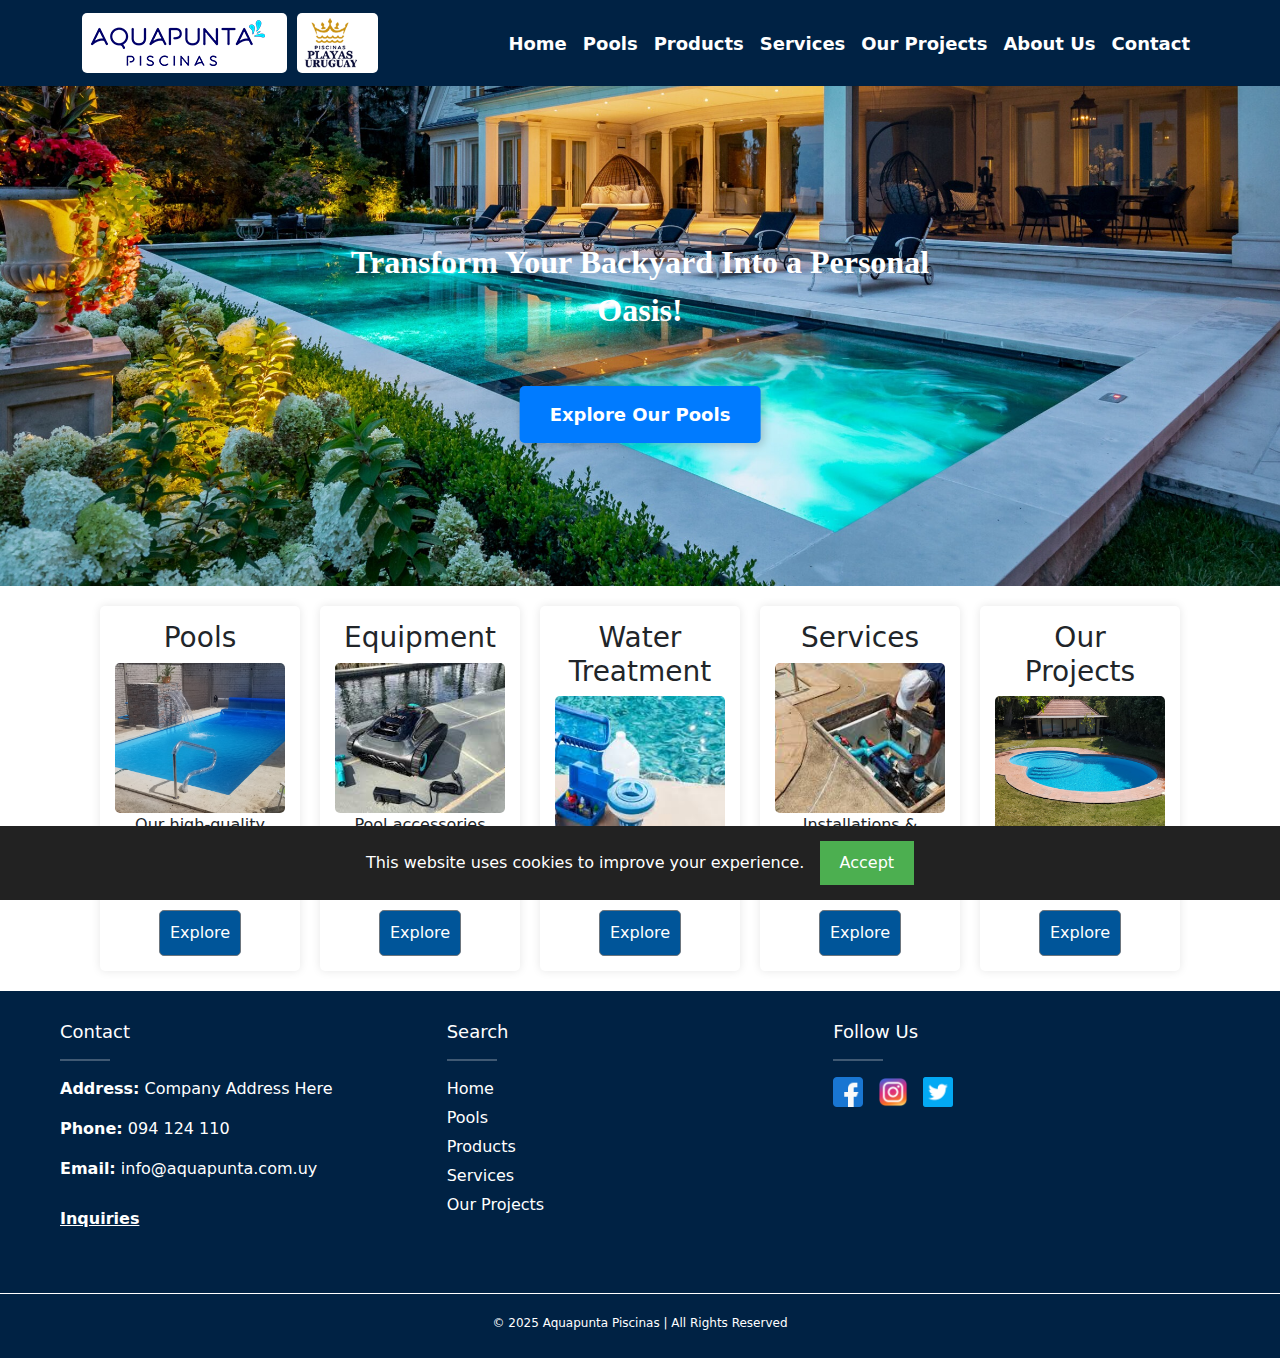
<file: index.html>
<!DOCTYPE html>
<html lang="en">
  <head>
    <meta charset="UTF-8" />
    <meta name="viewport" content="width=device-width, initial-scale=1.0" />
    <title>Aquapunta Piscinas</title>
    <link rel="stylesheet" href="styles.css" />
    <link
      rel="stylesheet"
      href="https://cdn.jsdelivr.net/npm/bootstrap@5.3.0/dist/css/bootstrap.min.css"
    />
  </head>
  <body>
    <!-- Navigation Bar -->
    <!-- need to add the 2 logos later-->
    <!--use of bootstrap for the navbar to be resposive-->
    <nav class="navbar navbar-expand-lg navbar-dark">
      <!--bootstrap for nav bar -->
      <div class="container">
        <a class="navbar-brand d-flex align-items-center" href="index.html">
          <span class="logo-container">
            <img src="images/logo1.png" alt="Logo 1" />
          </span>
          <span class="logo-container">
            <img src="images/logo2.png" alt="Logo 2" />
          </span>
        </a>

        <button
          class="navbar-toggler"
          type="button"
          data-bs-toggle="collapse"
          data-bs-target="#navbarNav"
        >
          <!--turns the navbar to hamburger on small screens. Bootstrap-->
          <span class="navbar-toggler-icon"></span>
          <!--adds the hamburger manu button-->
        </button>

        <div class="collapse navbar-collapse" id="navbarNav">
          <!--for the navbar to be responsive - hamburger-->
          <ul class="navbar-nav ms-auto">
            <li class="nav-item">
              <a class="nav-link" href="Index.html">Home</a>
            </li>
            <li class="nav-item">
              <a class="nav-link" href="Pools.html">Pools</a>
            </li>
            <li class="nav-item">
              <a class="nav-link" href="Products.html">Products</a>
            </li>
            <li class="nav-item">
              <a class="nav-link" href="Services.html">Services</a>
            </li>
            <li class="nav-item">
              <a class="nav-link" href="Projects.html">Our Projects</a>
            </li>
            <li class="nav-item">
              <a class="nav-link" href="About.html">About Us</a>
            </li>
            <!--added per request-->
            <li class="nav-item">
              <a class="nav-link" href="Contact.html">Contact</a>
            </li>
          </ul>
        </div>
      </div>
    </nav>

    <!--the main image on the main page-->
    <header class="hero">
      <div class="overlay-text">
        Transform Your Backyard Into a Personal Oasis!
      </div>
      <div class="hero-content">
        <a href="Pools.html" class="explore-button">Explore Our Pools</a>
      </div>
    </header>

    <!-- Feature Section with the 5 sections-->
    <!--Note the "class=img-fluid" is bootstrap to make image responive to screens-->
    <!--Michael can chnage titles and the short content-->

    <section class="featured-section">
      <div class="featured-item">
        <h3>Pools</h3>
        <img src="images/pool_section1.jpg" class="img-fluid" alt="Pools" />
        <p>Our high-quality pools</p>
        <!--Michael to change this content?? -->
        <a href="Pools.html" class="btn btn-secondary">Explore</a>
        <!--link to pools.html page-->
      </div>

      <div class="featured-item">
        <h3>Equipment</h3>
        <img
          src="images/robot_sectionEquipment.jpeg"
          class="img-fluid"
          alt="Equipment"
        />
        <p>Pool accessories</p>
        <a href="Products.html" class="btn btn-secondary">Explore</a>
      </div>

      <div class="featured-item">
        <h3>Water Treatment</h3>
        <img
          src="images/chem_products_section.jpeg"
          class="img-fluid"
          alt="Water Treatment"
        />
        <p>Safe and clean water</p>
        <a href="Products.html" class="btn btn-secondary">Explore</a>
      </div>

      <div class="featured-item">
        <h3>Services</h3>
        <img
          src="images/services_section.jpeg"
          class="img-fluid"
          alt="Services"
        />
        <p>Installations & Maintenance</p>
        <a href="Services.html" class="btn btn-secondary">Explore</a>
      </div>

      <div class="featured-item">
        <h3>Our Projects</h3>
        <img
          src="images/ourproj_section.jpg"
          class="img-fluid"
          alt="Projects"
        />
        <p>See our completed pools</p>
        <a href="Projects.html" class="btn btn-secondary">Explore</a>
      </div>
    </section>
    <div id="cookie-banner">
      This website uses cookies to improve your experience.
      <button onclick="acceptCookies()">Accept</button>
    </div>

    <script>
      function acceptCookies() {
        localStorage.setItem("cookiesAccepted", "true");
        document.getElementById("cookie-banner").style.display = "none";
        document.cookie =
          "randomCookie=" + Math.random() + "; path=/; max-age=" + 60 * 60;
      }

      window.onload = function () {
        if (!localStorage.getItem("cookiesAccepted")) {
          document.getElementById("cookie-banner").style.display = "block";
        }
      };
    </script>

    <!-- Footer with the 3 sections: contact, Search, Follow us-->
    <footer class="footer">
      <div class="footer-container">
        <!--Column 1: Contact information NEED TO ENTER THE INFO like address-->

        <div class="footer-column">
          <h4>Contact</h4>
          <hr />
          <p><strong>Address:</strong> Company Address Here</p>
          <!-- ADD Address-->
          <p><strong>Phone:</strong> 094 124 110</p>
          <p><strong>Email:</strong> info@aquapunta.com.uy</p>
          <!-- update email address ?? -->

          <!-- Inquiry link (will open in a new page: see inguiry.html) -->
          <a href="inquiry.html" target="_blank" class="inquiry-button"
            >Inquiries</a
          >
        </div>

        <!--Column 2 - for quick navigation - Search-->
        <div class="footer-column">
          <h4>Search</h4>
          <hr />
          <ul>
            <li><a href="index.html">Home</a></li>
            <li><a href="Pools.html">Pools</a></li>
            <li><a href="Products.html">Products</a></li>
            <li><a href="Services.html">Services</a></li>
            <li><a href="Projects.html">Our Projects</a></li>
          </ul>
        </div>

        <!--Column 3: Social media links TO ADD if there are more-->
        <div class="footer-column">
          <h4>Follow Us</h4>
          <hr />
          <div class="social-icons">
            <a
              href="https://www.facebook.com/aquapuntapiscinas"
              target="_blank"
            >
              <img src="images/facebook.png" alt="Facebook" />
            </a>
            <a href="https://www.instagram.com/aquapunta" target="_blank">
              <img src="images/IG.png" alt="Instagram" />
            </a>

            <a href="https://x.com/aquapunta" target="_blank">
              <img src="images/twitter.png" alt="Twitter" />
            </a>
          </div>
        </div>
      </div>

      <!--Copyright at the very bottom , thin footer with &copy-->
      <div class="footer-bottom">
        <p>&copy; 2025 Aquapunta Piscinas | All Rights Reserved</p>
      </div>
    </footer>

    <!--Bootstrap JS for navbar and other components-->
    <script src="https://cdn.jsdelivr.net/npm/bootstrap@5.3.0/dist/js/bootstrap.bundle.min.js"></script>
  </body>
</html>
</file>
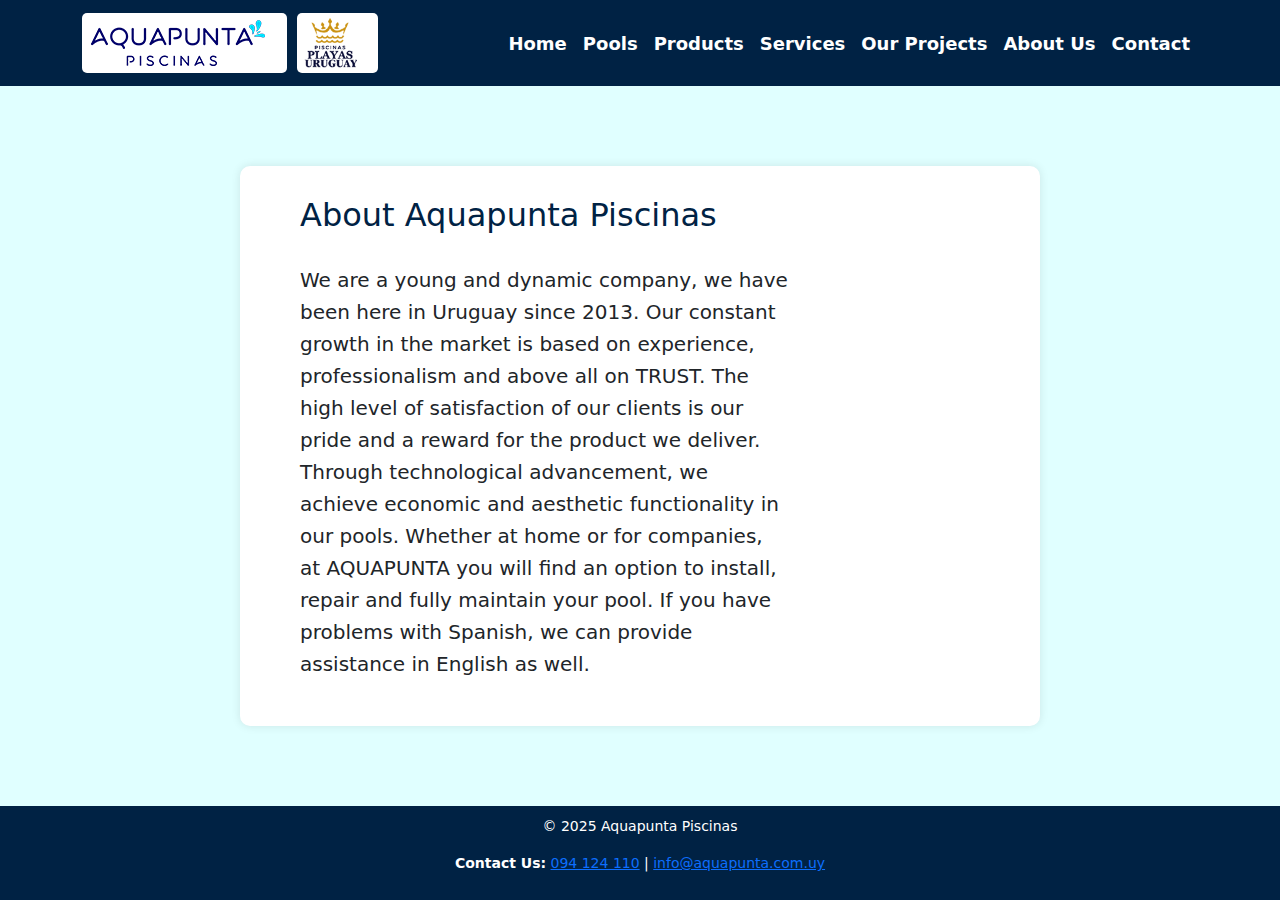
<file: About.html>
<!DOCTYPE html>
<html lang="en">
<head>
    <meta charset="UTF-8">
    <meta name="viewport" content="width=device-width, initial-scale=1.0">
    <title>Pools - Aquapunta Piscinas</title>
    <link rel="stylesheet" href="styles.css">
    <link rel="stylesheet" href="https://cdn.jsdelivr.net/npm/bootstrap@5.3.0/dist/css/bootstrap.min.css">
</head>

<body class="singlepages-body">    <!--for the 6 pages to fix footer to be different than of main page and stay at bottom-->


    <!--for the navbar - to keep it identical to the one on the main page. Same code in all pages-->
    <nav class="navbar navbar-expand-lg navbar-dark">
        <div class="container">
            <a class="navbar-brand d-flex align-items-center" href="index.html">
                <span class="logo-container">
                    <img src="images/logo1.png" alt="Logo 1">
                </span>
                <span class="logo-container">
                    <img src="images/logo2.png" alt="Logo 2">
                </span>
            </a>

            <button class="navbar-toggler" type="button" data-bs-toggle="collapse" data-bs-target="#navbarNav">  <!--for the bottstrap to make hamburger menu-->
                <span class="navbar-toggler-icon"></span>  <!--for the bootstrap-->
            </button>

            <div class="collapse navbar-collapse" id="navbarNav">
                <ul class="navbar-nav ms-auto">
                    <li class="nav-item"><a class="nav-link" href="index.html">Home</a></li>
                    <li class="nav-item"><a class="nav-link" href="Pools.html">Pools</a></li>
                    <li class="nav-item"><a class="nav-link" href="Products.html">Products</a></li>
                    <li class="nav-item"><a class="nav-link" href="Services.html">Services</a></li>
                    <li class="nav-item"><a class="nav-link" href="Projects.html">Our Projects</a></li>
                    <li class="nav-item"><a class="nav-link" href="about.html">About Us</a></li> 
                    <li class="nav-item"><a class="nav-link" href="Contact.html">Contact</a></li>
                </ul>
            </div>
        </div>
    </nav>

    <!-- Micahael to add content I just copied what's there now-->
     <section class="about-section">
        <div class="about-container">

            <h1>About Aquapunta Piscinas</h1>
            <p>
                We are a young and dynamic company, we have been here in Uruguay since 2013. 
                Our constant growth in the market is based on experience, professionalism and above all on TRUST. 
                The high level of satisfaction of our clients is our pride and a reward for the product we deliver. 
                Through technological advancement, we achieve economic and aesthetic functionality in our pools.
                 Whether at home or for companies, at AQUAPUNTA you will find an option to install, repair and fully maintain your pool. 
                 If you have problems with Spanish, we can provide assistance in English as well.
            </p>
        </div>
    
    </section>


        <!--Footer area with just a few parameters. large version stays only on the main page-->
    <!--Smaller Footer -identical in all 5 pages -->
    <footer class="footer-small">
        <div class="footer-small-container">
            
            <p>&copy; 2025 Aquapunta Piscinas</p>
            <p><strong>Contact Us:</strong>
                <a href="tel:094124110">094 124 110</a> |  <!--MICHAEL TO MODIFY SECTION-->
                <a href="inquiry.html">info@aquapunta.com.uy</a>
            </p>
        </div>
    </footer>


    <!--Bootstrap JS-->
    <script src="https://cdn.jsdelivr.net/npm/bootstrap@5.3.0/dist/js/bootstrap.bundle.min.js"></script>
</body>
</html>
 
</body>
</html>
</file>
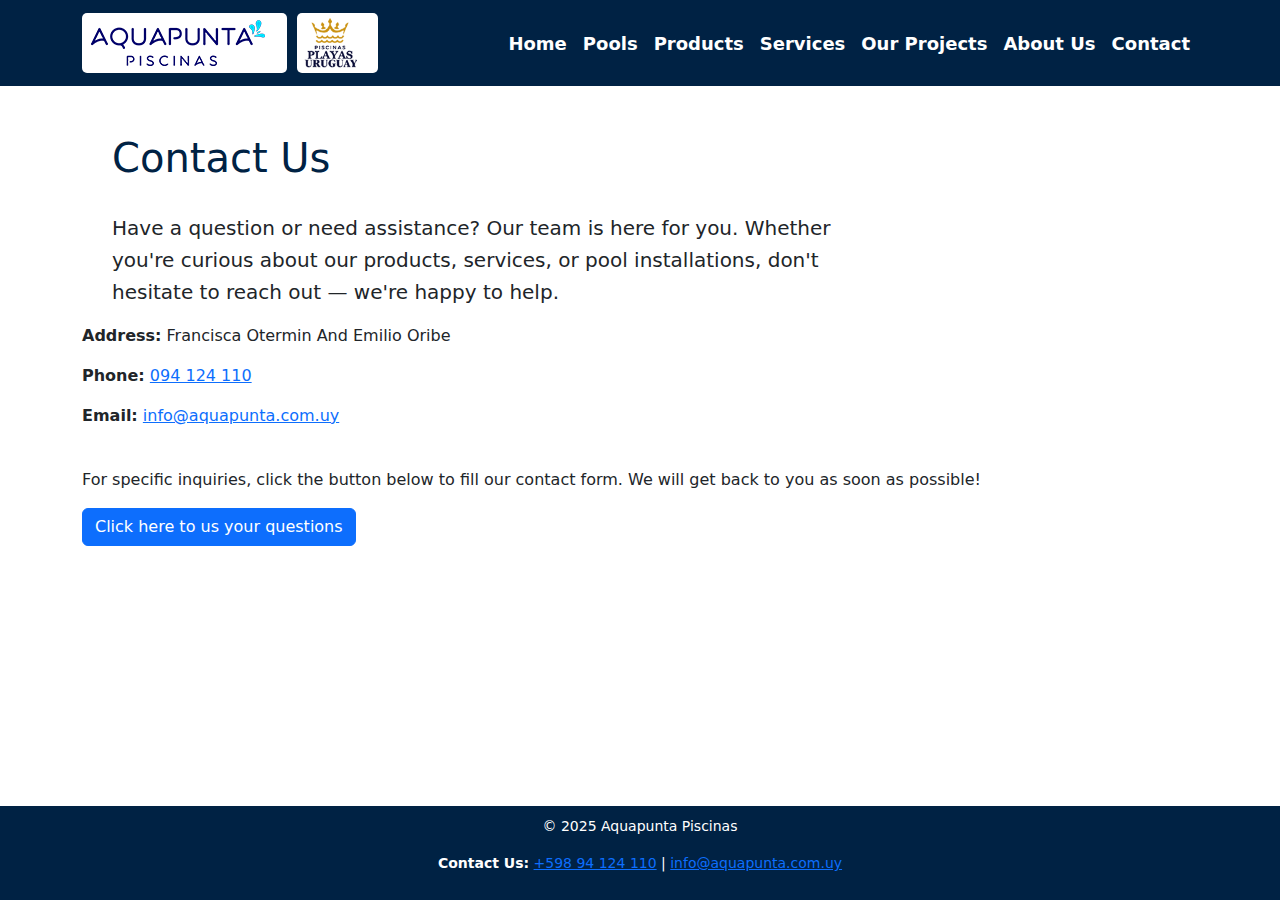
<file: Contact.html>
<!DOCTYPE html>
<html lang="en">
<head>
    <meta charset="UTF-8">
    <meta name="viewport" content="width=device-width, initial-scale=1.0">
    <title>Pools - Aquapunta Piscinas</title>
    <link rel="stylesheet" href="styles.css">
    <link rel="stylesheet" href="https://cdn.jsdelivr.net/npm/bootstrap@5.3.0/dist/css/bootstrap.min.css">
</head>

<body class ="singlepages-body"> <!--for the 6 pages to fix footer to be different than of main page and stay at bottom-->


    <!--for the navbar - to keep it identical to the one on the main page. Identical in all pages -->
    <nav class="navbar navbar-expand-lg navbar-dark">
        <div class="container">
            <a class="navbar-brand d-flex align-items-center" href="index.html">
                <span class="logo-container">
                    <img src="images/logo1.png" alt="Logo 1">
                </span>
                <span class="logo-container">
                    <img src="images/logo2.png" alt="Logo 2">
                </span>
            </a>



            <button class="navbar-toggler" type="button" data-bs-toggle="collapse" data-bs-target="#navbarNav">  <!--for the bottstrap to make hamburger menu-->
                <span class="navbar-toggler-icon"></span>  <!--for the bootstrap-->
            </button>

            <div class="collapse navbar-collapse" id="navbarNav">
                <ul class="navbar-nav ms-auto">
                    <li class="nav-item"><a class="nav-link" href="index.html">Home</a></li>
                    <li class="nav-item"><a class="nav-link" href="Pools.html">Pools</a></li>
                    <li class="nav-item"><a class="nav-link" href="Products.html">Products</a></li>
                    <li class="nav-item"><a class="nav-link" href="Services.html">Services</a></li>
                    <li class="nav-item"><a class="nav-link" href="Projects.html">Our Projects</a></li>
                    <li class="nav-item"><a class="nav-link" href="about.html">About Us</a></li> 
                    <li class="nav-item"><a class="nav-link" href="Contact.html">Contact</a></li>
                </ul>
            </div>
        </div>
    </nav>

    <!--Adding a title to the page-->
    <div class="container mt-5">    <!--To structure the page content and applying bootstrap styles-->
        <!--mt-5 is a class name and adds Top Margin with size of 5 between content and navbar-->
       
        <h1>Contact Us</h1>
        
        <p>Have a question or need assistance? Our team is here for you. Whether you're curious about our products, services, or pool installations, don't hesitate to reach out — we're happy to help.</p>
            
         <!--MICHAEL TO MODIFY CONTENT in <p> -->

        <!--adding all the contact info - address, phone, etc -->
                <!-- Contact Details -->     <!--MICHAEL to update -->
        <div class="contact-info">
            <p><strong>Address:</strong> Francisca Otermin And Emilio Oribe</p>
            <p><strong>Phone:</strong> <a href="tel:094124110">094 124 110</a></p>
            <p><strong>Email:</strong> <a href="mailto:info@aquapunta.com.uy">info@aquapunta.com.uy</a></p>
        </div>

        <!--Link to the inquiries form -->
        <br>
        <p>For specific inquiries, click the button below to fill our contact form. We will get back to you as soon as possible!</p>

        <a href="Inquiry.html" class="btn btn-primary">Click here to us your questions</a>

    </div>

      <!--Footer area with just a few parameters. large version stays only on the main page-->
    <!--Smaller Footer - identical in all pages -->
    <footer class="footer-small">
        <div class="footer-small-container">
            
            <p>&copy; 2025 Aquapunta Piscinas</p>
            <p><strong>Contact Us:</strong>
                <a href="tel:094124110">+598 94 124 110</a> |  <!--Updated phone number and address-->
                <a href="inquiry.html">info@aquapunta.com.uy</a>
            </p>
        </div>
    </footer>


    <!--Bootstrap JS-->
    <script src="https://cdn.jsdelivr.net/npm/bootstrap@5.3.0/dist/js/bootstrap.bundle.min.js"></script>
</body>
</html>

</body>
</html>
</file>
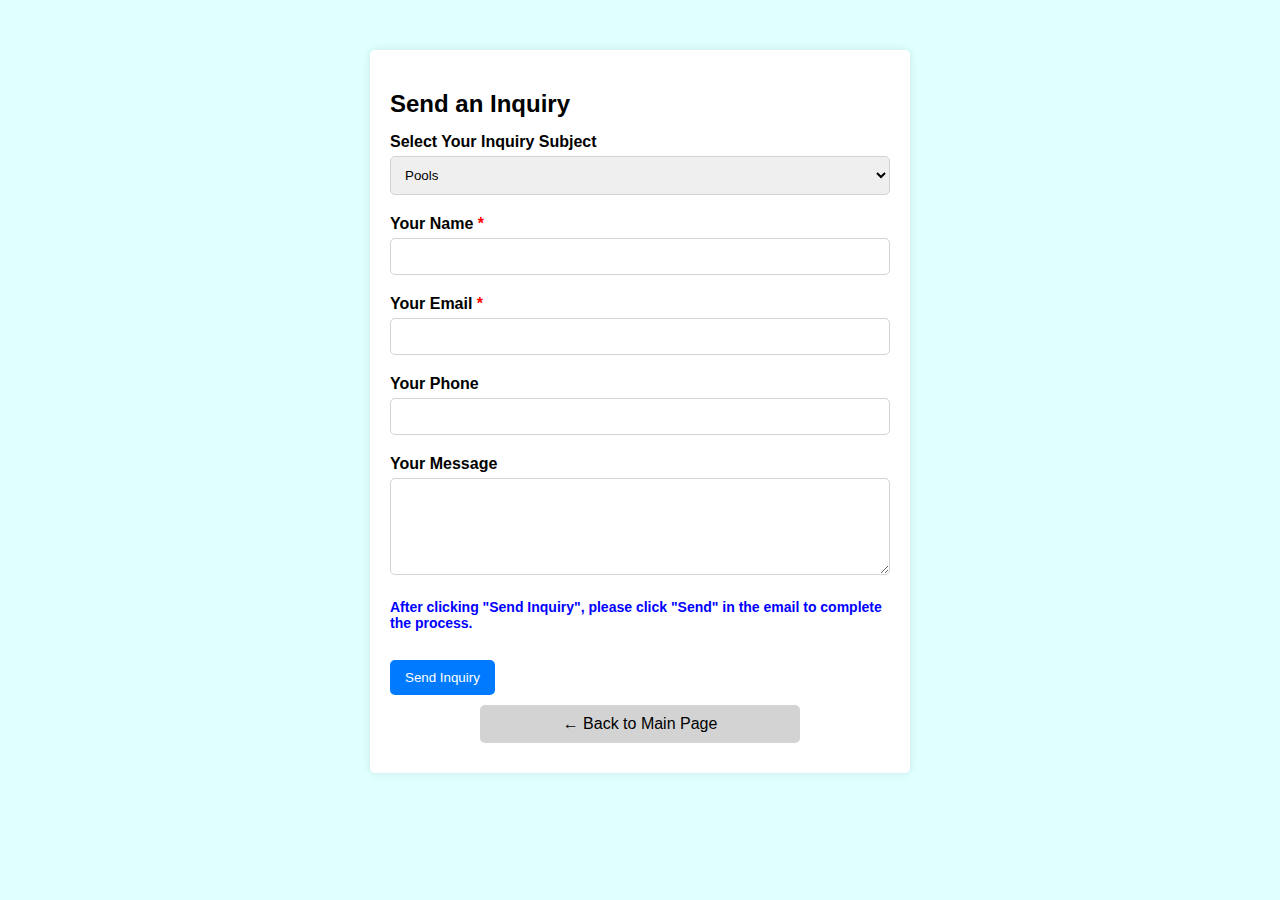
<file: inquiry.html>
<!DOCTYPE html>
<html lang="en">
  <head>
    <meta charset="UTF-8" />
    <meta name="viewport" content="width=device-width, initial-scale=1.0" />
    <title>Inquiry Form</title>
    <link rel="stylesheet" href="styles.css" />
  </head>

  <body class="inquiry-page">
    <!--added in order to modify background color, bootstrap forced light pink -->

    <div class="inquiry-container">
      <h2>Send an Inquiry</h2>
      <!--Note that with mialto: the client will get a mail message popping up, and he needs toclick send-->
      <!--Replace the action="mailto: with your email, or info@aquapunta...."-->

      <form
        id="inquiry-form"
        action="mailto:jonathan3j28@hotmail.com?subject=Inquiry"
        method="POST"
        enctype="text/plain"
      >
        <label for="topic">Select Your Inquiry Subject</label>
        <!--for dropdown box-->
        <select id="topic" name="subject">
          <option value="Pools">Pools</option>
          <option value="Accessories">Accessories</option>
          <option value="Chemicals">Chemicals</option>
          <option value="Equipment">Equipment</option>
          <option value="Service">Service</option>
          <option value="Other">Other</option>
        </select>

        <label for="name">Your Name <span style="color: red">*</span></label>
        <input type="text" id="name" name="name" required />

        <label for="email">Your Email <span style="color: red">*</span></label>
        <input type="email" id="email" name="email" required />
        <p id="email-error" style="color: red; font-size: 14px; display: none">
          Use format: user@myemail.com
        </p>

        <label for="phone">Your Phone</label>
        <input type="text" id="phone" />

        <label for="message">Your Message</label>
        <textarea id="message" name="message" rows="5"></textarea>

        <!--Telling the user what to do for submitting -->
        <p
          style="
            font-size: 14px;
            color: blue;
            font-weight: bold;
            margin-top: 10px;
          "
        >
          After clicking "Send Inquiry", please click "Send" in the email to
          complete the process.
        </p>

        <button type="submit">Send Inquiry</button>
      </form>

      <a href="index.html" class="back-button">← Back to Main Page</a>
    </div>

    <!--JavaScript to validate email format and clear form -->
    <script>
      document.getElementById("email").addEventListener("input", function () {
        let emailFormat = /^[a-zA-Z0-9._%+-]+@[a-zA-Z0-9.-]+\.[a-zA-Z]{2,}$/;
        let errorMessage = document.getElementById("email-error");

        if (!emailFormat.test(this.value) && this.value !== "") {
          errorMessage.style.display = "block";
        } else {
          errorMessage.style.display = "none";
        }
      });

      //  Function for clearing the form after submission
      document
        .getElementById("inquiry-form")
        .addEventListener("submit", function (event) {
          setTimeout(() => {
            Ç;
            this.reset();
          }, 1500); // Delay to ensure the mailto link opens before clearing the form
        });
    </script>
  </body>
</html>
</file>
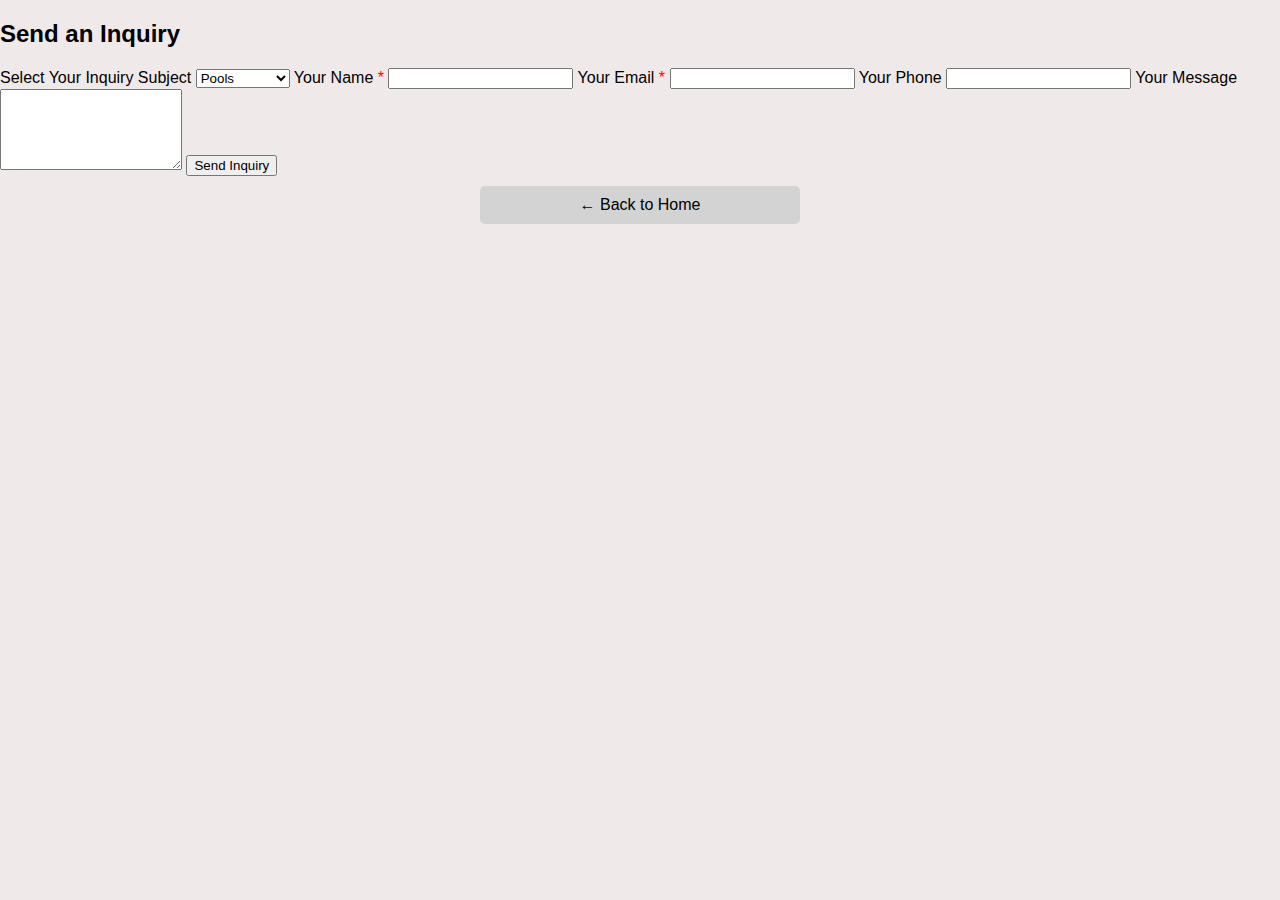
<file: inquiryWithphp.html>
<!DOCTYPE html>
<html lang="en">
<head>
    <meta charset="UTF-8">
    <meta name="viewport" content="width=device-width, initial-scale=1.0">
    <title>Inquiry Form</title>
    <link rel="stylesheet" href="styles.css">
</head>
<body>

    <h2>Send an Inquiry</h2>                 

    <!--We will use PHP for the app for the inquiry form-->
    <form action="inquiry.php" method="POST">
    
        <label for="topic">Select Your Inquiry Subject</label>
        <select id="topic" name="topic"> 
            <option value="pools">Pools</option>
            <option value="accessories">Accessories</option>
            <option value="chemicals">Chemicals</option>
            <option value="equipment">Equipment</option>
            <option value="service">Service</option>
            <option value="other">Other</option>
        </select>
    
        <!--we will make just Name and Email as required -->
        <label for="name">Your Name <span style="color: red;">*</span></label>
        <input type="text" id="name" name="name" required> 
    
        <label for="email">Your Email <span style="color: red;">*</span></label>   
        <input type="email" id="email" name="email" required> 
        <p id="email-error" style="color: red; font-size: 14px; display: none;">
            Use format: user@myemail.com
        </p>
    
        <label for="phone">Your Phone</label>
        <input type="text" id="phone" name="phone">  
    
        <label for="message">Your Message</label>
        <textarea id="message" name="message" rows="5"></textarea>
    
        <button type="submit">Send Inquiry</button>
    
    </form>

    <!--for the hyperlink at the bottom of the form to go back to the main page-->
    <a href="index.html" class="back-button">← Back to Home</a>
    
    <!--Adding JavaScript validation for the email format-->
    <script>
        document.getElementById("email").addEventListener("input", function() {
            let emailFormat = /^[a-zA-Z0-9._%+-]+@[a-zA-Z0-9.-]+\.[a-zA-Z]{2,}$/;
            let errorMessage = document.getElementById("email-error");
    
            if (!emailFormat.test(this.value) && this.value !== "") {
                errorMessage.style.display = "block"; 
            } else {
                errorMessage.style.display = "none"; 
            }
        });
    </script>
    
  
</body>
</html>
</file>
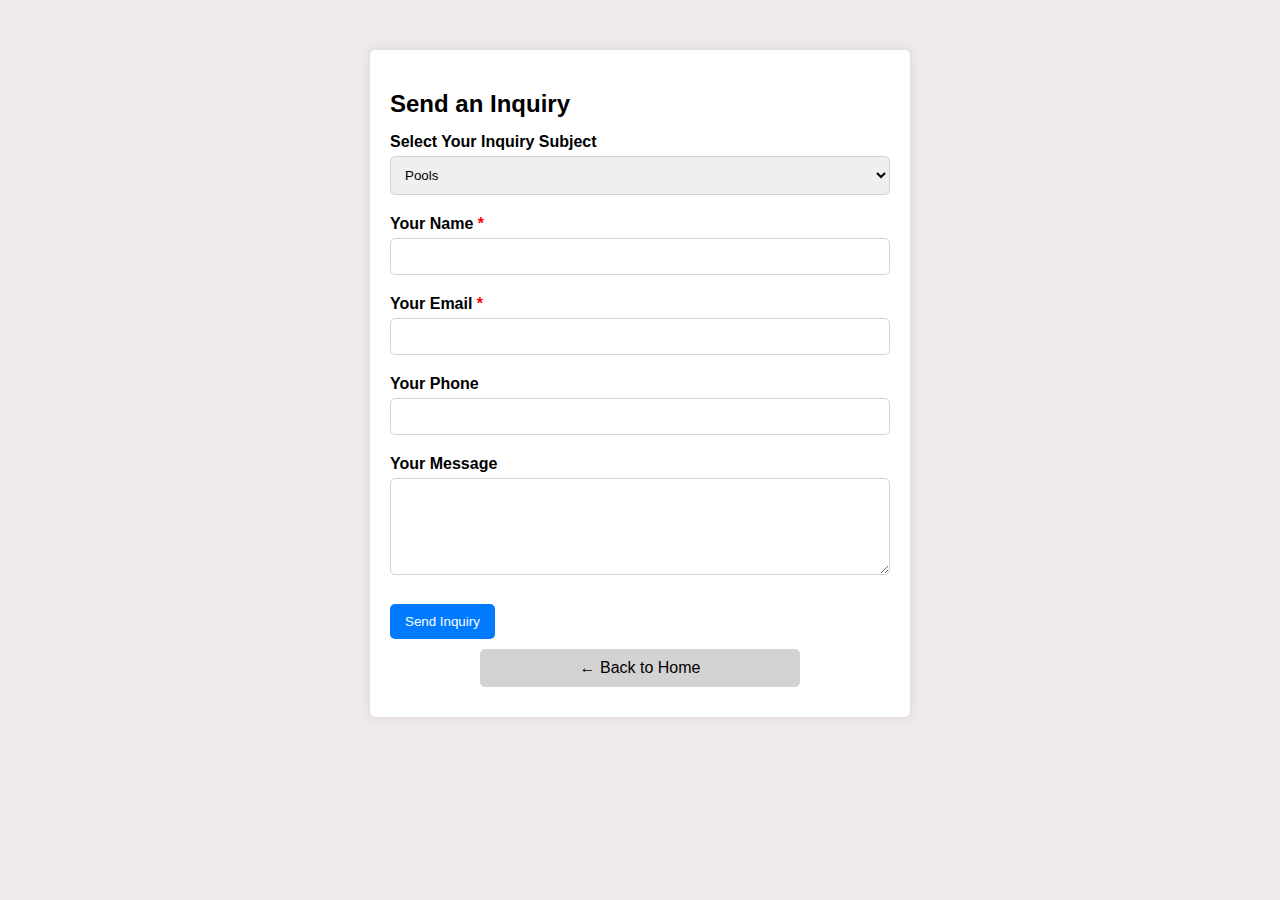
<file: inquiryWorks.html>
<!DOCTYPE html>
<html lang="en">

<head>
    <meta charset="UTF-8">
    <meta name="viewport" content="width=device-width, initial-scale=1.0">
    <title>Inquiry Form</title>
    <link rel="stylesheet" href="styles.css">
</head>

<body>

    <div class="inquiry-container">
        <h2>Send an Inquiry</h2>
        <form>
            <label for="topic">Select Your Inquiry Subject</label>
            <select id="topic">
                <option value="pools">Pools</option>
                <option value="accessories">Accessories</option>
                <option value="chemicals">Chemicals</option>
                <option value="equipment">Equipment</option>
                <option value="service">Service</option>
                <option value="service">Other</option>
            </select>

            <!-- only made name and email mandatory-->
            <label for="name">Your Name <span style="color: red;">*</span></label>
            <input type="text" id="name" required>

            <label for="email">Your Email <span style="color: red;">*</span></label>
            <!--see script below for JS validation-->
            <input type="email" id="email" name="email" required>
            <p id="email-error" style="color: red; font-size: 14px; display: none;">
                Use format: user@myemail.com
            </p>

            <label for="phone">Your Phone</label> <!--need to decide if to format it for uruguay-->
            <input type="text" id="phone">

            <label for="message">Your Message</label>
            <textarea id="message" rows="5"></textarea>

            <button type="submit">Send Inquiry</button>


            <!-- Javascript validation for the email format to make sure the format user enters is ok-->
            <script>
                document.getElementById("email").addEventListener("input", function() {
                    let emailFormat = /^[a-zA-Z0-9._%+-]+@[a-zA-Z0-9.-]+\.[a-zA-Z]{2,}$/;
                    let errorMessage = document.getElementById("email-error");
                    if (!emailFormat.test(this.value) && this.value !== "") {
                        errorMessage.style.display = "block";
                    } else {
                        errorMessage.style.display = "none";
                    }
                });
            </script>
        </form>

        <a href="index.html" class="back-button">← Back to Home</a>
    </div>

</body>

</html>
</file>
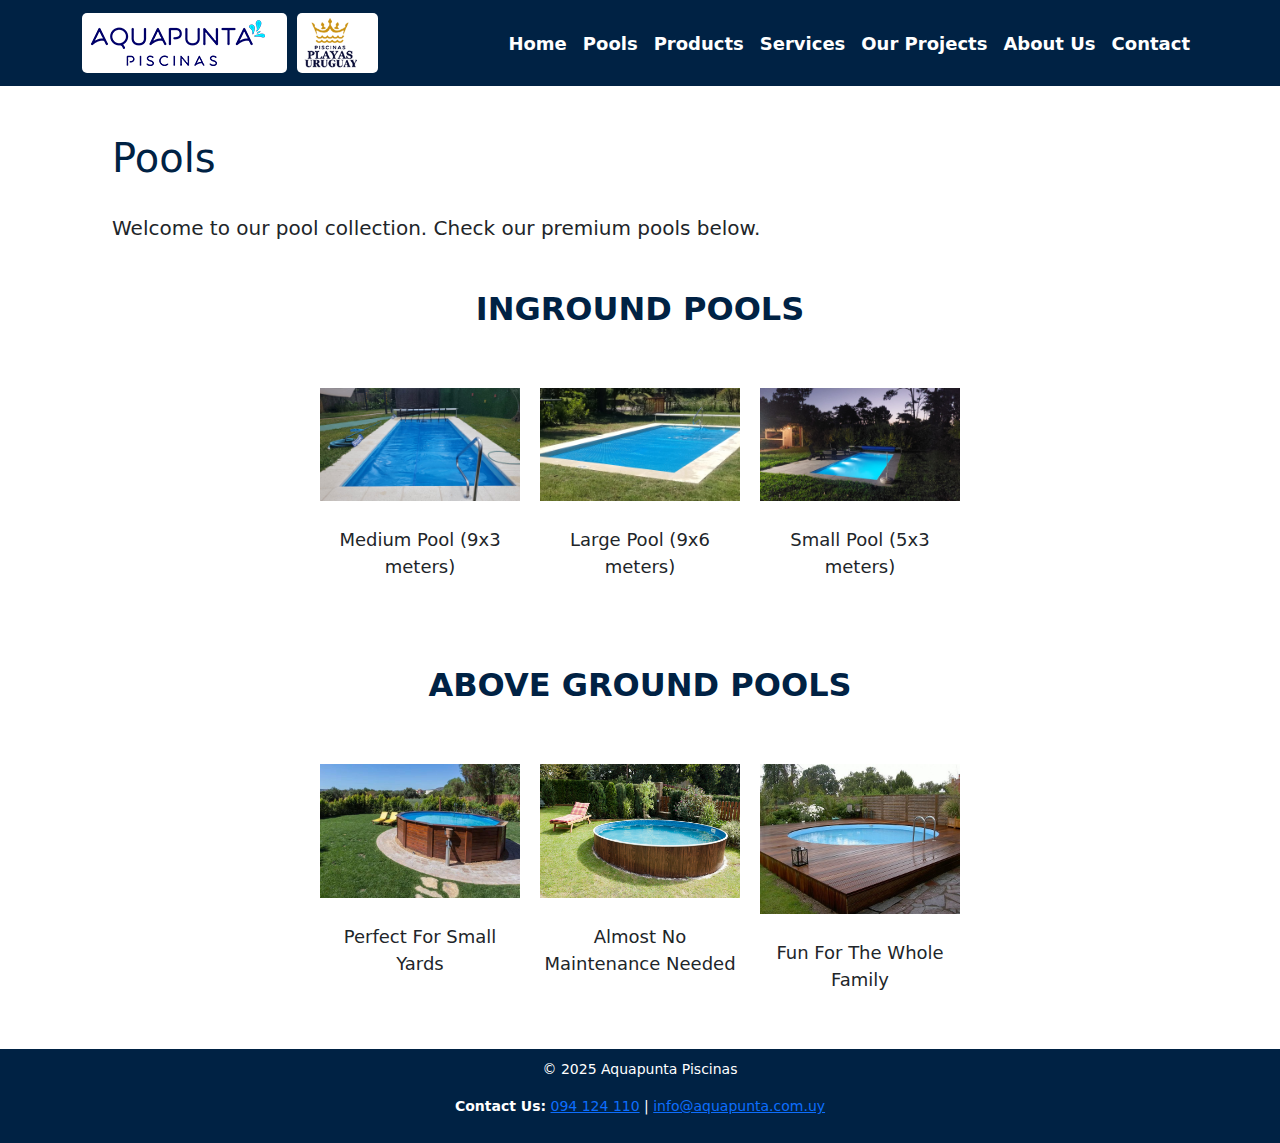
<file: Pools.html>
<!DOCTYPE html>
<html lang="en">
<head>
    <meta charset="UTF-8">
    <meta name="viewport" content="width=device-width, initial-scale=1.0">
    <title>Pools - Aquapunta Piscinas</title>
    <link rel="stylesheet" href="styles.css">
    <link rel="stylesheet" href="https://cdn.jsdelivr.net/npm/bootstrap@5.3.0/dist/css/bootstrap.min.css">
</head>

<body class="singlepages-body">  <!--had to add for the 6 pages to fix footer to be different than of main page and stay at bottom-->

    <!--for the navbar - to keep it identical to the one on the main page-->
    <nav class="navbar navbar-expand-lg navbar-dark">   <!--bootstrap for nav bar -->
        <div class="container">
            <a class="navbar-brand d-flex align-items-center" href="index.html">
                <span class="logo-container">
                    <img src="images/logo1.png" alt="Logo 1">
                </span>
                <span class="logo-container">
                    <img src="images/logo2.png" alt="Logo 2">
                </span>
            </a>
    

            <button class="navbar-toggler" type="button" data-bs-toggle="collapse" data-bs-target="#navbarNav">  <!--for the bottstrap to make hamburger menu-->
                <span class="navbar-toggler-icon"></span>  <!--for using bootstrap-->
            </button>

            <div class="collapse navbar-collapse" id="navbarNav">
                <ul class="navbar-nav ms-auto">
                    <li class="nav-item"><a class="nav-link" href="index.html">Home</a></li>
                    <li class="nav-item"><a class="nav-link" href="Pools.html">Pools</a></li>
                    <li class="nav-item"><a class="nav-link" href="Products.html">Products</a></li>
                    <li class="nav-item"><a class="nav-link" href="Services.html">Services</a></li>
                    <li class="nav-item"><a class="nav-link" href="Projects.html">Our Projects</a></li>
                    <li class="nav-item"><a class="nav-link" href="About.html">About Us</a></li> 
                    <li class="nav-item"><a class="nav-link" href="Contact.html">Contact</a></li>
                </ul>
            </div>
        </div>
    </nav>

    <!--Adding a title to the page. this will be in all 6 individual pages - pools, products, etc-->
    <div class="container mt-5">    <!--To structure the page content and applying bootstrap styles-->
        <h1>Pools</h1>       <!--mt-5 is a class name and adds Top Margin with size of 5 between content and navbar-->
        <p>Welcome to our pool collection. Check our premium pools below.</p>
    </div>


<!--POOLS SECTIONS MICHAEL TO MODIFY: I MADE 2 SECTIONS as example : INGROUND and ABOVE GROUND-->
<!--I will use CATEGORY so in CSS I won't need to repaeat the same code for the sections, because
they will have same structure to keep the same structure across all the pages for sections-->


    <!--Inground Pools section. Michael to replace temp.jpeg with own images-->    
    <section class="category-section">    
        <h2>INGROUND POOLS</h2>

        <div class="category-row">
            <div class="category-item">

                <img src="images/Inground1.jpg" alt=" Inground Rectangle 10X20">
                <p>Medium Pool (9x3 meters)</p>
            </div>

            <div class="category-item">   <!--second type of pool-->
                <img src="images/Inground2.jpg" alt="Rectangle 15X25">
                <p>Large Pool (9x6 meters)</p>
            </div>

            <div class="category-item">
                <img src="images/Inground 4.jpg" alt="oval pool">
                <p>Small Pool (5x3 meters)</p>
            </div>
        </div>
    </section>

    <!--Above ground pools section -->
    <section class="category-section">
        <h2>ABOVE GROUND POOLS</h2>
        <div class="category-row">
            <div class="category-item">

                <img src="images/AboveGround1.jpg" alt="round above ground 15">
                <p>Perfect For Small Yards</p>
            </div>

            <div class="category-item">
                <img src="images/AboveGround2.jfif" alt="oval above ground 18">
                <p>Almost No Maintenance Needed</p>
            </div>

            <div class="category-item">
                <img src="images/AboveGround5.jpg" alt="rectangle 12X20">
                <p>Fun For The Whole Family</p>
            </div>
        </div>
    </section>
</div>



    <!--Footer area with just a few parameters. large version stays only on the main page-->
    <!--Smaller Footer same code for all 6 pages pools, products, services, etc-->
    <footer class="footer-small">
        <div class="footer-small-container">
            
            <p>&copy; 2025 Aquapunta Piscinas</p>
            <p><strong>Contact Us:</strong>
                <a href="tel:094124110">094 124 110</a> |  <!--MICHAEL TO MODIFY phone number on this section on all pages-->
                <a href="inquiry.html">info@aquapunta.com.uy</a>  <!--opens the inquiry.html form -->
            </p>
        </div>
    </footer>


    <!-- Bootstrap JS -->
    <script src="https://cdn.jsdelivr.net/npm/bootstrap@5.3.0/dist/js/bootstrap.bundle.min.js"></script>
</body>
</html>

</body>
</html>
</file>
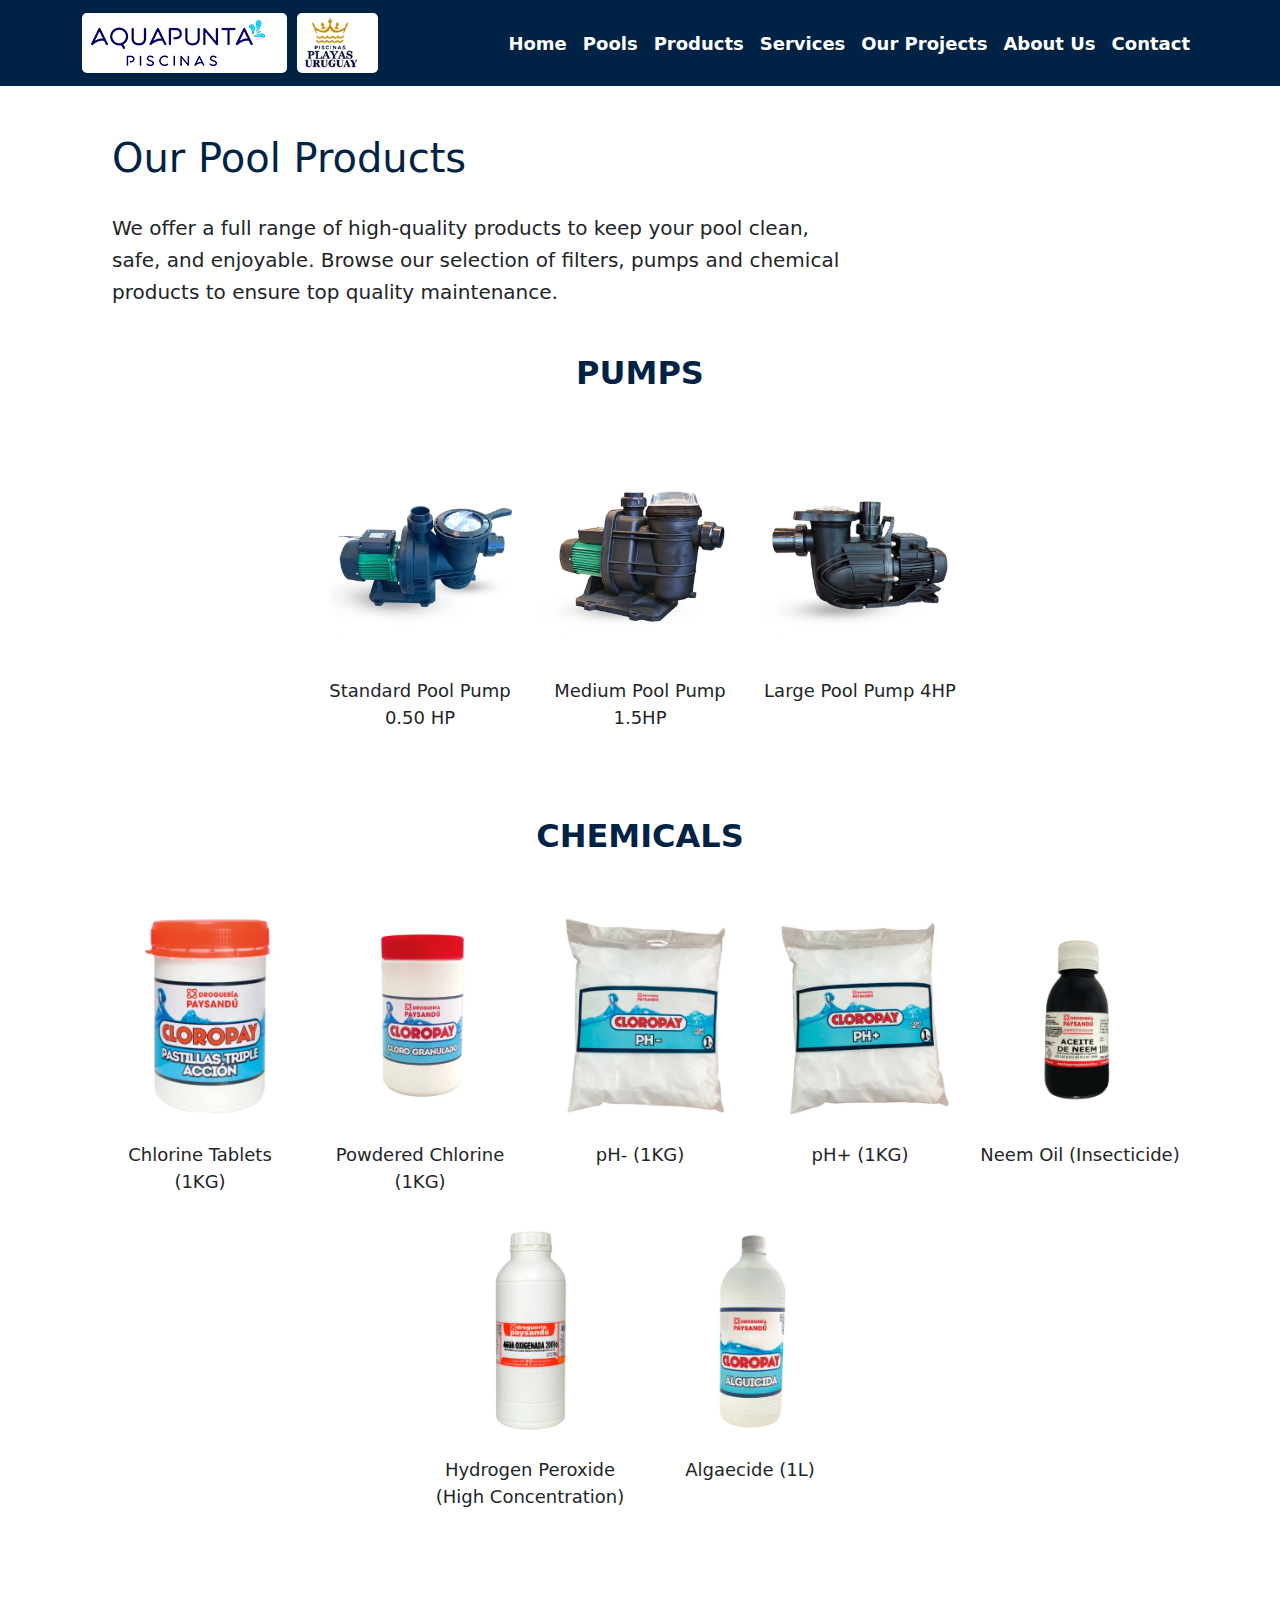
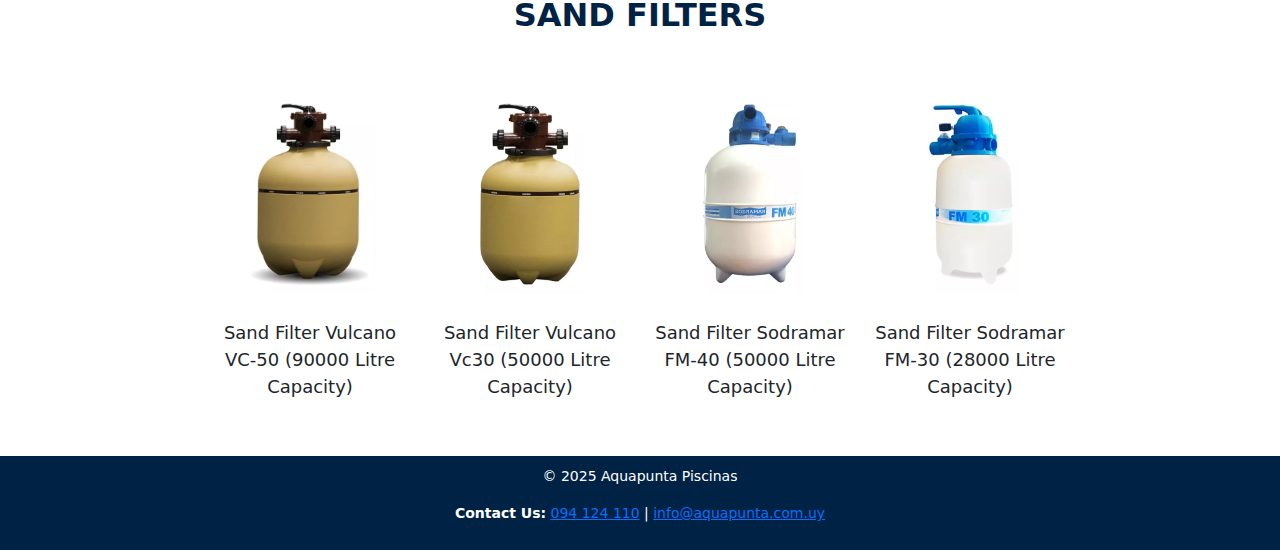
<file: Products.html>
<!DOCTYPE html>
<html lang="en">
<head>
    <meta charset="UTF-8">
    <meta name="viewport" content="width=device-width, initial-scale=1.0">
    <title>Pools - Aquapunta Piscinas</title>
    <link rel="stylesheet" href="styles.css">
    <link rel="stylesheet" href="https://cdn.jsdelivr.net/npm/bootstrap@5.3.0/dist/css/bootstrap.min.css">
</head>


<body class="singlepages-body"> <!--had to add for the 6 pages to fix small-footer to be different than of main page and stay at bottom-->


    <!--for the navbar - to keep it identical to the one on the main page, same code all pages-->
    <nav class="navbar navbar-expand-lg navbar-dark">
        <div class="container">
            <a class="navbar-brand d-flex align-items-center" href="index.html">
                <span class="logo-container">
                    <img src="images/logo1.png" alt="Logo 1">
                </span>
                <span class="logo-container">
                    <img src="images/logo2.png" alt="Logo 2">
                </span>
            </a>

            <button class="navbar-toggler" type="button" data-bs-toggle="collapse" data-bs-target="#navbarNav">  <!--for the bottstrap to make hamburger menu-->
                <span class="navbar-toggler-icon"></span>  <!--for the bootstrap-->
            </button>

            <div class="collapse navbar-collapse" id="navbarNav">
                <ul class="navbar-nav ms-auto">
                    <li class="nav-item"><a class="nav-link" href="index.html">Home</a></li>
                    <li class="nav-item"><a class="nav-link" href="Pools.html">Pools</a></li>
                    <li class="nav-item"><a class="nav-link" href="Products.html">Products</a></li>
                    <li class="nav-item"><a class="nav-link" href="Services.html">Services</a></li>
                    <li class="nav-item"><a class="nav-link" href="Projects.html">Our Projects</a></li>
                    <li class="nav-item"><a class="nav-link" href="about.html">About Us</a></li> 
                    <li class="nav-item"><a class="nav-link" href="Contact.html">Contact</a></li>
                </ul>
            </div>
        </div>
    </nav>

    <!--Adding a title to the page-->
    <div class="container mt-5">    <!--To structure the page content and applying bootstrap styles-->
        <h1>Our Pool Products</h1>      <!--mt-5 is a class name and adds Top Margin with size of 5 between content and navbar-->
            <p>We offer a full range of high-quality products to keep your pool clean, safe, and enjoyable. 
                Browse our selection of filters, pumps and chemical products to ensure top quality maintenance. </p>
          
                <!--MICHAEL TO UPDATE THE CONTENT in <p> -->      
    </div>



<!-- STARTING THE SECTIONS FOR THE DIFFERENT TYPES OF PRODUCTS-->
 <!-- MICHAEL TO REPLACE WITH HIS SECTION NAME, PRODUCT IMAGES AND DESCRIPTION-->

 <!--using category for styling in CSS, to keep same structure on all pages for sections like in pools.html-->

<!--Pool FILTERS Section for example, Michael can change -->   
<section class="category-section">
    <h2>PUMPS</h2>
    <div class="category-row">  

        <div class="category-item">
            <img src="images/PoolPump1.webp" alt="Pool Pump Model 1">
            <p>Standard Pool Pump 0.50 HP</p>
        </div>

        <div class="category-item">   <!-- Second type of filter-->
            <img src="images/PoolPump2.webp" alt="Pool Pump Model 2">
            <p>Medium Pool Pump 1.5HP</p>
        </div>

        <div class="category-item">
            <img src="images/PoolPump3.webp" alt="Pool Pump Model 3">
            <p>Large Pool Pump 4HP</p>
        </div>
    </div>
</section>

<!--Second section for example PUMPS-->
<!--Added lots of images to test how it will display then had to adjust css-->
<section class="category-section">
    <h2>CHEMICALS</h2>
    <div class="category-row">

        <div class="category-item">
            <img src="images/ChlorineTablets1kg.webp" alt="Chlorine Tablets">
            <p>Chlorine Tablets (1KG)</p>
        </div>

        <div class="category-item">
            <img src="images/PowderedChlorine1kg.webp" alt="Powdered Chlorine">
            <p>Powdered Chlorine (1KG)</p>
        </div>

        <div class="category-item">
            <img src="images/pH-1kg.webp" alt="pH Reducer">
            <p>pH- (1KG)</p>
        </div>

        <div class="category-item">
            <img src="images/Ph+1kg.webp" alt="pH Amplifier">
            <p>pH+ (1KG)</p>
        </div>

        <div class="category-item">
            <img src="images/NeemOilInsecticide.webp" alt="NeemOil (Insecticide)">
            <p>Neem Oil (Insecticide)</p>
        </div>

        <div class="category-item">
            <img src="images/HydrogenPeroxide1Litre.webp" alt="Hydrogen Peroxide">
            <p>Hydrogen Peroxide (High Concentration)</p>
        </div>

        <div class="category-item">
            <img src="images/Algaecide1Litre.webp" alt="Algaecide">
            <p>Algaecide (1L)</p>
        </div>

    </div>
</section>

<!--CHEMICALS section for example-->
<section class="category-section">
    <h2>SAND FILTERS</h2>
        <div class="category-row">

            <div class="category-item">
                <img src="images/SandFilter1.webp" alt="Sand Filter Model 1">
                <p>Sand Filter Vulcano VC-50 (90000 Litre Capacity)</p>
            </div>
    
            <div class="category-item">
                <img src="images/SandFilter2.5.webp" alt="Sand Filter Model 2">
                <p>Sand Filter Vulcano Vc30 (50000 Litre Capacity)</p>
            </div>
    
            <div class="category-item">
                <img src="images/SandFilter2.webp" alt="Sand Filter Model 3">
                <p>Sand Filter Sodramar FM-40 (50000 Litre Capacity)</p>
            </div>
    
            <div class="category-item">
                <img src="images/SandFilter3.webp" alt="Pump Model 2">
                <p>Sand Filter Sodramar FM-30 (28000 Litre Capacity)</p>
            </div>
    </div>
</section>


      <!--Footer area with just a few parameters. large version stays only on the main page-->
    <!--Smaller Footer, same in all pages-->
    <footer class="footer-small">
        <div class="footer-small-container">
            
            <p>&copy; 2025 Aquapunta Piscinas</p>
            <p><strong>Contact Us:</strong>
                <a href="tel:094124110">094 124 110</a> |  <!--MICHAEL TO MODIFY SECTION-->
                   
                <a href="inquiry.html">info@aquapunta.com.uy</a>
            </p>
        </div>
    </footer>


    <!--Bootstrap JS-->
    <script src="https://cdn.jsdelivr.net/npm/bootstrap@5.3.0/dist/js/bootstrap.bundle.min.js"></script>
</body>
</html>
    
</body>
</html>
</file>
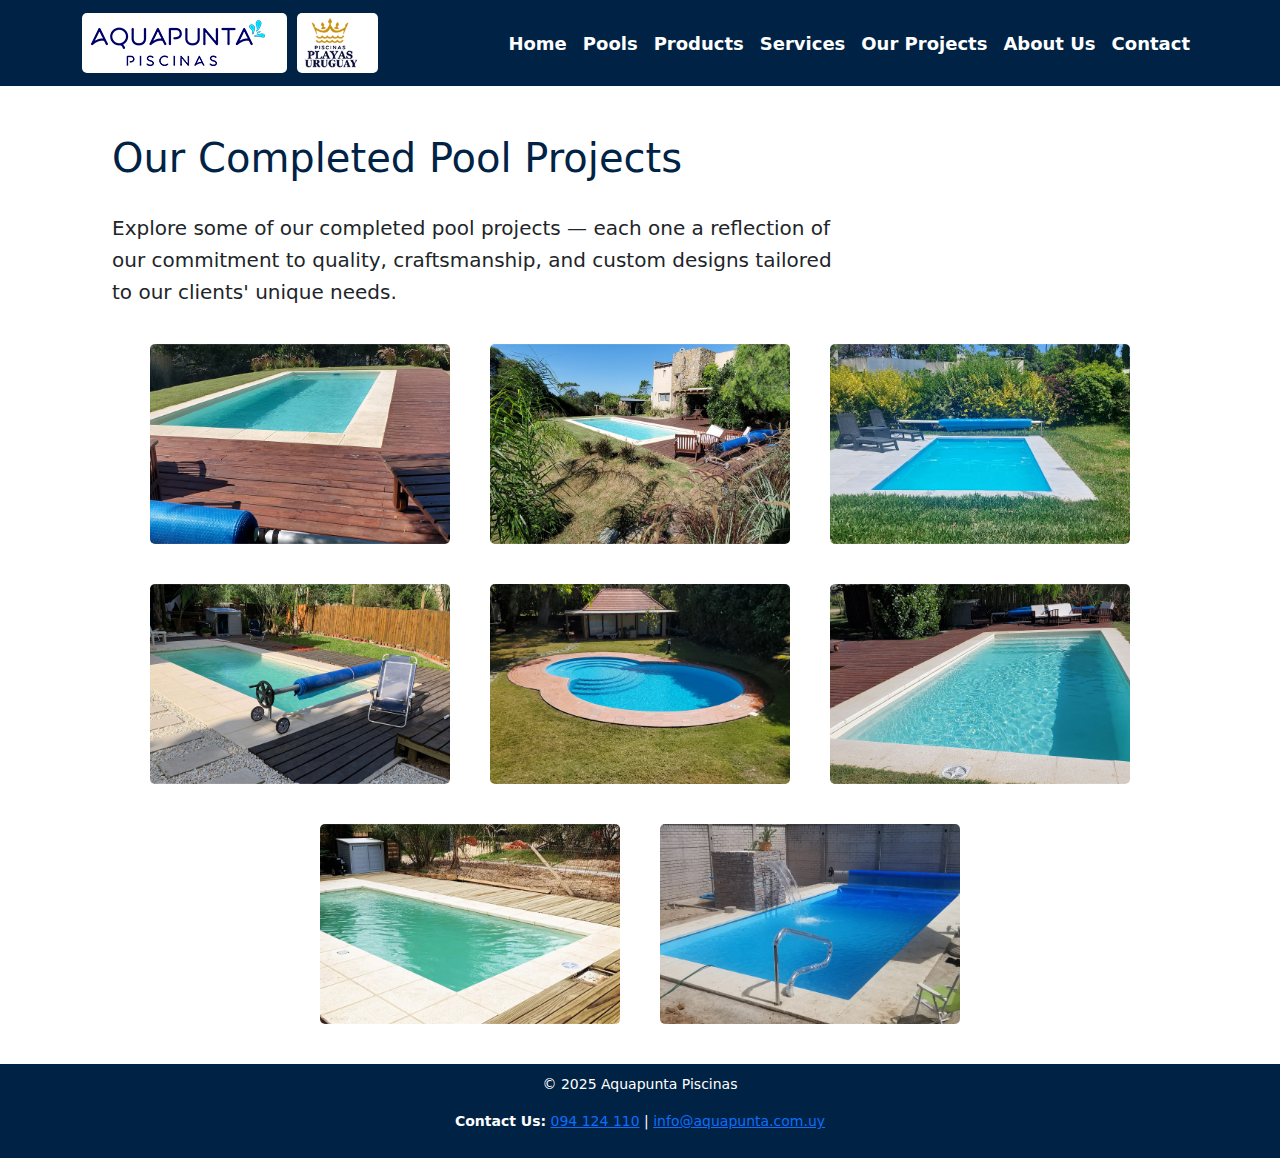
<file: Projects.html>
<!DOCTYPE html>
<html lang="en">
<head>
    <meta charset="UTF-8">
    <meta name="viewport" content="width=device-width, initial-scale=1.0">
    <title>Pools - Aquapunta Piscinas</title>
    <link rel="stylesheet" href="styles.css">
    <link rel="stylesheet" href="https://cdn.jsdelivr.net/npm/bootstrap@5.3.0/dist/css/bootstrap.min.css">
</head>

<body class="singlepages-body">    <!--for the 6 pages to fix small-footer to be different than top of main page and stay at bottom-->


    <!--for the navbar - to keep it identical to the one on the main page. Same code in all pages-->
    <nav class="navbar navbar-expand-lg navbar-dark">
        <div class="container">
            <a class="navbar-brand d-flex align-items-center" href="index.html">
                <span class="logo-container">
                    <img src="images/logo1.png" alt="Logo 1">
                </span>
                <span class="logo-container">
                    <img src="images/logo2.png" alt="Logo 2">
                </span>
            </a>

            <button class="navbar-toggler" type="button" data-bs-toggle="collapse" data-bs-target="#navbarNav">  <!--for the bottstrap to make hamburger menu-->
                <span class="navbar-toggler-icon"></span>  <!--for the bootstrap-->
            </button>

            <div class="collapse navbar-collapse" id="navbarNav">
                <ul class="navbar-nav ms-auto">
                    <li class="nav-item"><a class="nav-link" href="index.html">Home</a></li>
                    <li class="nav-item"><a class="nav-link" href="Pools.html">Pools</a></li>
                    <li class="nav-item"><a class="nav-link" href="Products.html">Products</a></li>
                    <li class="nav-item"><a class="nav-link" href="Services.html">Services</a></li>
                    <li class="nav-item"><a class="nav-link" href="Projects.html">Our Projects</a></li>
                    <li class="nav-item"><a class="nav-link" href="about.html">About Us</a></li> 
                    <li class="nav-item"><a class="nav-link" href="Contact.html">Contact</a></li>
                </ul>
            </div>
        </div>
    </nav>

    <!--Adding a TITLE to the page-->
    <div class="container mt-5">    <!--To structure the page content and applying bootstrap styles-->
        <h1>Our Completed Pool Projects</h1>
              <!--mt-5 is a class name and adds Top Margin with size of 5 between content and navbar-->
        <p>Explore some of our completed pool projects — each one a reflection of our commitment to quality, craftsmanship, and custom designs tailored to our clients' unique needs.</p>
            
         <!--MICHAEL TO MODIFY CONTENT in <p> -->
   

        <!-- the gallery of completed projects, Michael to add images
         I did not add any text, so it's just the images-->
    
        <section class="projects-gallery">
            <img src="images/Completed 1.jpg" alt="Project 1">
            <img src="images/Completed2.jpg" alt="Project 2">
            <img src="images/Completed3.jpg" alt="Project 3">
            <img src="images/Completed4.jpg" alt="Project 4">
            <img src="images/Completed5.jpg" alt="Project 5">
            <img src="images/Completed6.jpg" alt="Project 6">
            <img src="images/Completed7.jpg" alt="Project 7">
            <img src="images/Completed8.jpg" alt="Project 8">
        </section>
    </div>
    

      <!--Footer area with just a few parameters. very bottom of page-->
    <!--Smaller Footer -identical in all 5 pages -->
    <footer class="footer-small">
        <div class="footer-small-container">
            
            <p>&copy; 2025 Aquapunta Piscinas</p>
            <p><strong>Contact Us:</strong>
                <a href="tel:094124110">094 124 110</a> |  <!--MICHAEL TO MODIFY SECTION/phone number-->
                <a href="inquiry.html">info@aquapunta.com.uy</a>
            </p>
        </div>
    </footer>


    <!--Bootstrap JS-->
    <script src="https://cdn.jsdelivr.net/npm/bootstrap@5.3.0/dist/js/bootstrap.bundle.min.js"></script>
</body>
</html>
 
</body>
</html>
</file>
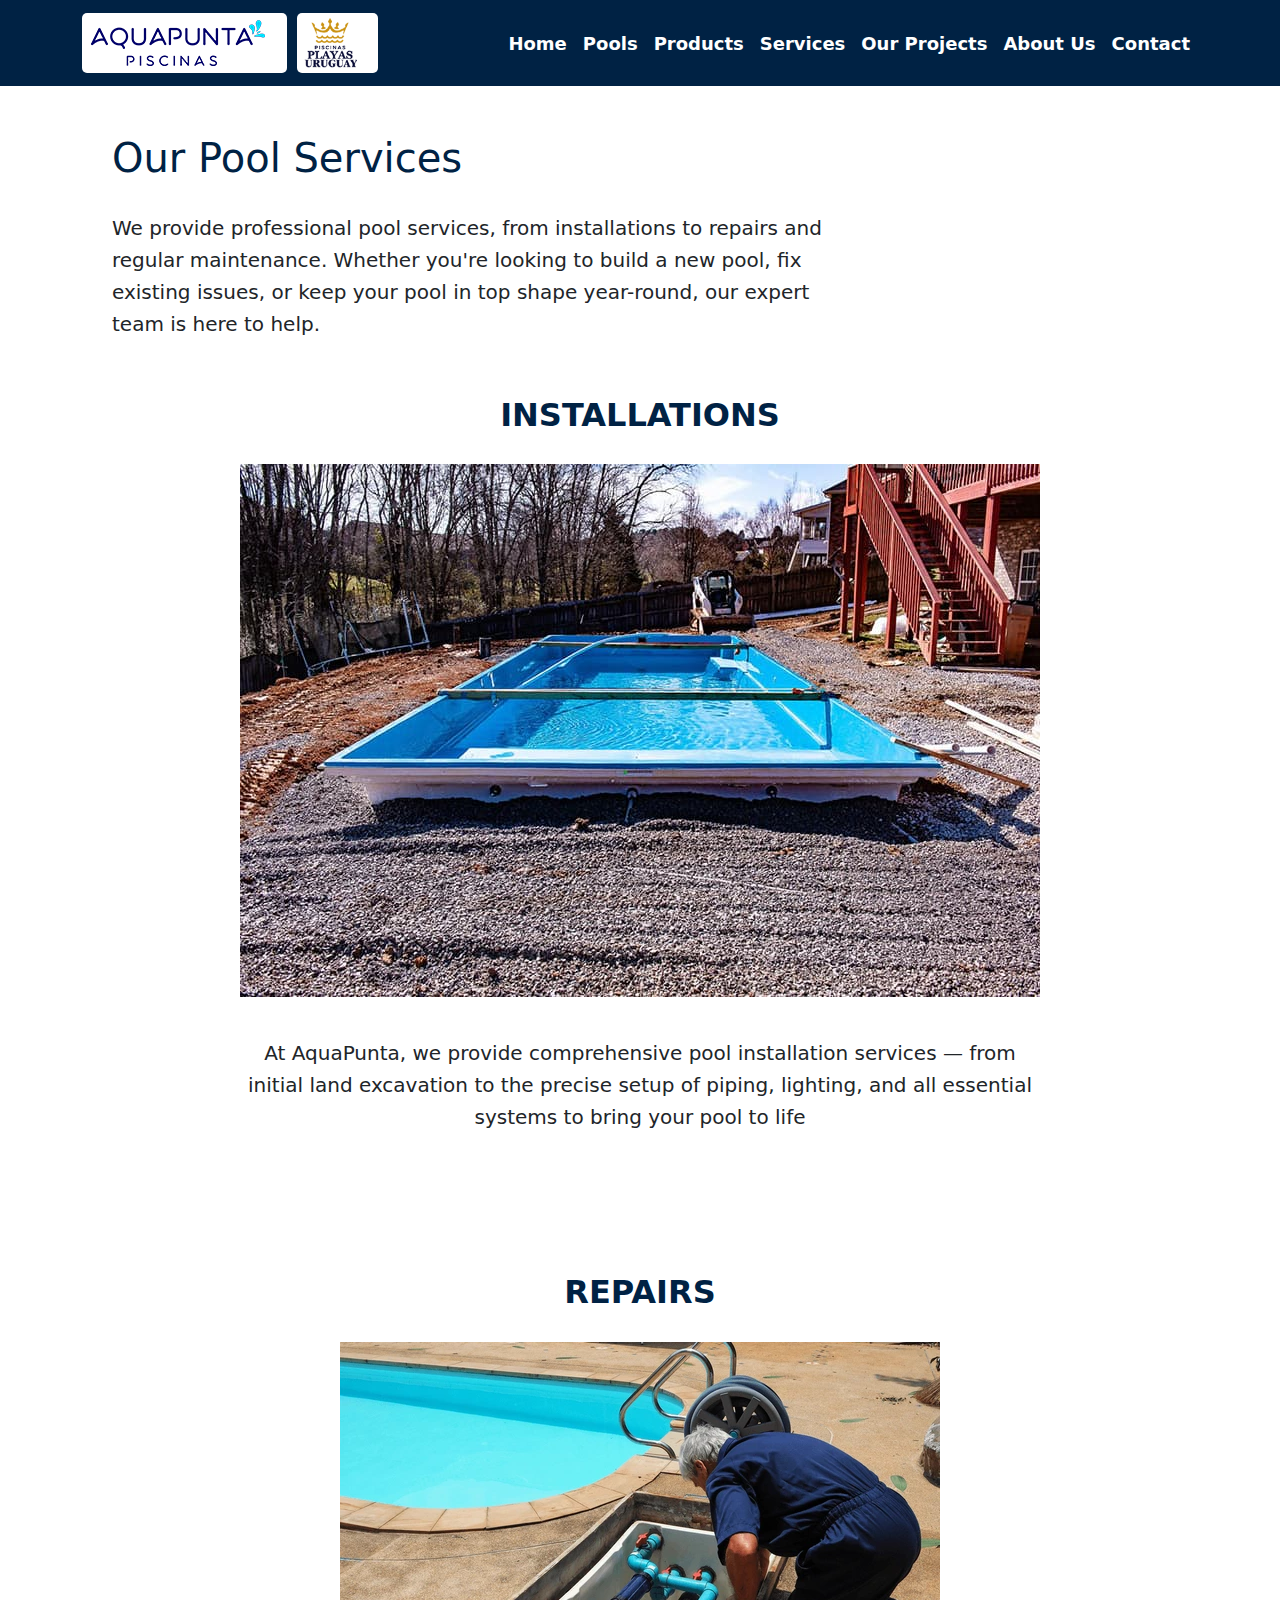
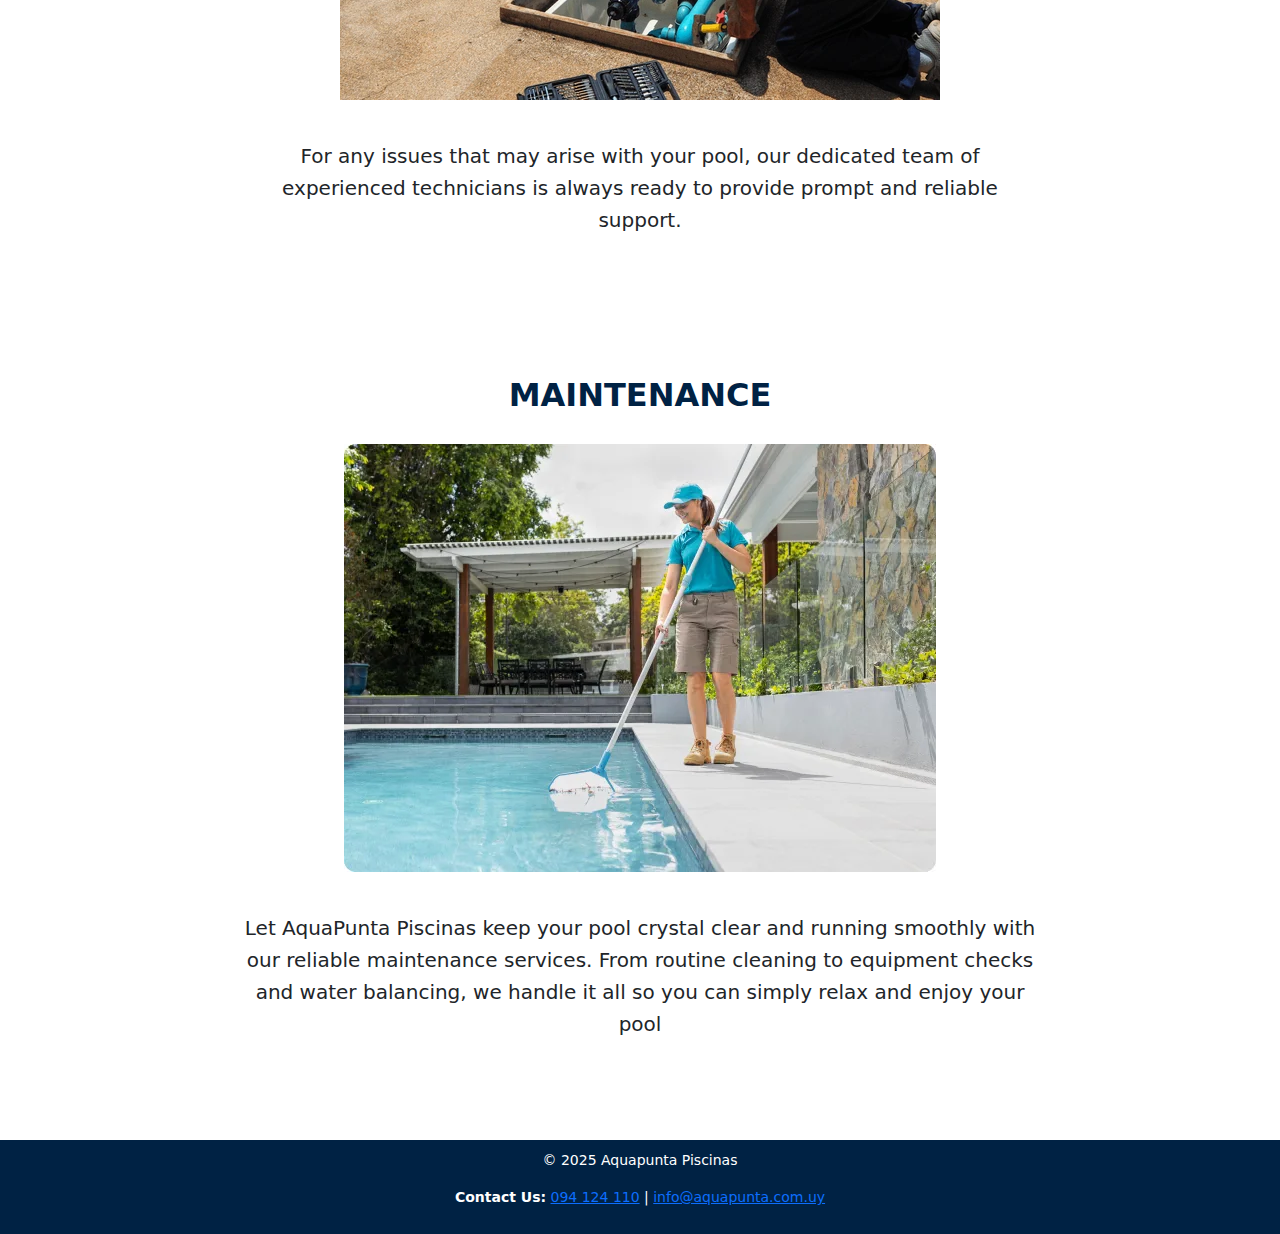
<file: Services.html>
<!DOCTYPE html>
<html lang="en">
<head>
    <meta charset="UTF-8">
    <meta name="viewport" content="width=device-width, initial-scale=1.0">
    <title>Pools - Aquapunta Piscinas</title>
    <link rel="stylesheet" href="styles.css">
    <link rel="stylesheet" href="https://cdn.jsdelivr.net/npm/bootstrap@5.3.0/dist/css/bootstrap.min.css">
</head>


<body class="singlepages-body">   <!--had to add for the 6 pages to make small-footer at bottom to be different than of top navbar and stay at bottom-->

    <!--for the navbar - to keep it identical to the one on the main page. This part identical on all pages-->
    <nav class="navbar navbar-expand-lg navbar-dark">
        <div class="container">
            <a class="navbar-brand d-flex align-items-center" href="index.html">
                <span class="logo-container">
                    <img src="images/logo1.png" alt="Logo 1">
                </span>
                <span class="logo-container">
                    <img src="images/logo2.png" alt="Logo 2">
                </span>
            </a>

            <button class="navbar-toggler" type="button" data-bs-toggle="collapse" data-bs-target="#navbarNav">  <!--for the bottstrap to make hamburger menu-->
                <span class="navbar-toggler-icon"></span>  <!--for the bootstrap-->
            </button>

            <div class="collapse navbar-collapse" id="navbarNav">
                <ul class="navbar-nav ms-auto">
                    <li class="nav-item"><a class="nav-link" href="index.html">Home</a></li>
                    <li class="nav-item"><a class="nav-link" href="Pools.html">Pools</a></li>
                    <li class="nav-item"><a class="nav-link" href="Products.html">Products</a></li>
                    <li class="nav-item"><a class="nav-link" href="Services.html">Services</a></li>
                    <li class="nav-item"><a class="nav-link" href="Projects.html">Our Projects</a></li>
                    <li class="nav-item"><a class="nav-link" href="about.html">About Us</a></li> 
                    <li class="nav-item"><a class="nav-link" href="Contact.html">Contact</a></li>
                </ul>
            </div>
        </div>
    </nav>

    <!--Adding a title to the page-->
    <div class="container mt-5">    <!--To structure the page content and applying bootstrap styles-->
        <h1>Our Pool Services</h1>      <!--mt-5 is a class name and adds Top Margin with size of 5 between content and navbar-->
       
        <p>We provide professional pool services, from installations to repairs and regular maintenance. 
        Whether you're looking to build a new pool, fix existing issues, or keep your pool in top shape year-round, our expert team is here to help.</p>
        
            <!--MICHAEL TO MODIFY CONTENT in <p> -->

    </div>


<!--ADDING 3 SECTIONS FOR INSTALLATIONS, REPAIRS, MAINTENANCE -->
<!--MICHAEL TO ADD CONTENT AND IMAGES-->


    <!--INSTALLATIONS section-->
    <section class="service-section">
        <h2>INSTALLATIONS</h2>
        <img src="images/PoolInstall.jpg" alt="Pool installation">
        <div class="service-description">
            
            <p>At AquaPunta, we provide comprehensive pool installation services — from initial land excavation to the precise setup of piping, lighting, and all essential systems to bring your pool to life</p>
        </div>
    </section>

    <!--REPAIRS section-->
    <section class="service-section">
        <h2>REPAIRS</h2>
        <img src="images/Repair.webp" alt="Pool repairs">
        <div class="service-description">
            
            <p>For any issues that may arise with your pool, our dedicated team of experienced technicians is always ready to provide prompt and reliable support.</p>
        </div>
    </section>

    <!--MAINTENANCE section-->
    <section class="service-section">
        <h2>MAINTENANCE</h2>
        
        <img src="images/PoolCleaning.webp" alt="pool maintenance">
        <div class="service-description">
        
            <p>Let AquaPunta Piscinas keep your pool crystal clear and running smoothly with our reliable maintenance services. From routine cleaning to equipment checks and water balancing, we handle it all so you can simply relax and enjoy your pool</p>
        </div>
    </section>
</div>





     <!--Footer area with just a few parameters. Bottom most of page-->
    <!--Smaller Footer - Identical in all 6 pages-->
    <footer class="footer-small">
        <div class="footer-small-container">
            
            <p>&copy; 2025 Aquapunta Piscinas</p>
            <p><strong>Contact Us:</strong>
                <a href="tel:094124110">094 124 110</a> |  <!--MICHAEL TO MODIFY SECTION-->
                <a href="inquiry.html">info@aquapunta.com.uy</a>
            </p>
        </div>
    </footer>


    <!--Bootstrap JS-->
    <script src="https://cdn.jsdelivr.net/npm/bootstrap@5.3.0/dist/js/bootstrap.bundle.min.js"></script>
</body>
</html>

</body>
</html>
</file>
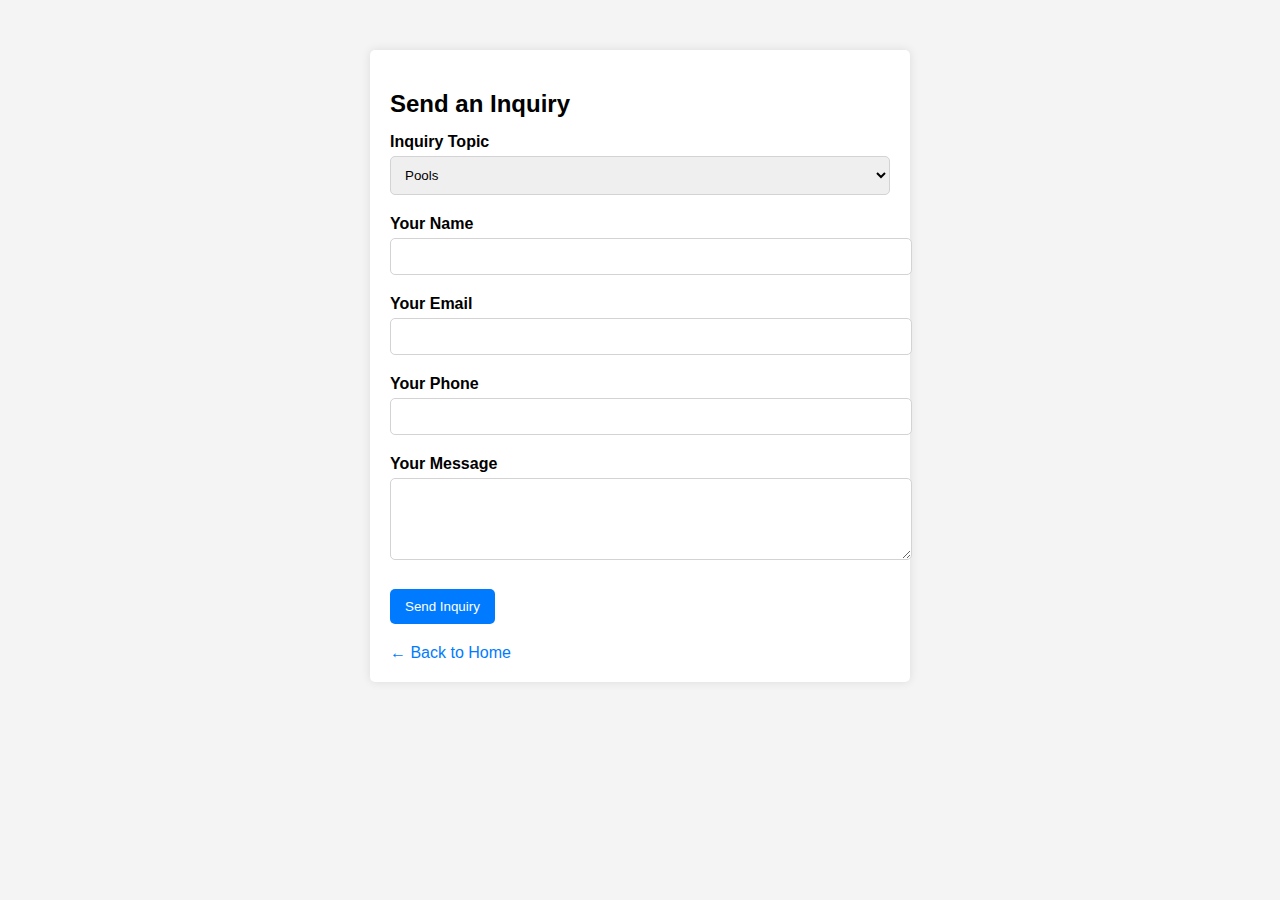
<file: images/Inquiry Form.html>
<!DOCTYPE html>
<!-- saved from url=(0034)http://127.0.0.1:5500/inquiry.html -->
<html lang="en"><head><meta http-equiv="Content-Type" content="text/html; charset=UTF-8">
    
    <meta name="viewport" content="width=device-width, initial-scale=1.0">
    <title>Inquiry Form</title>
    
<link rel="stylesheet" href="./Inquiry Form_files/styles.css"></head>
<body>

    <div class="inquiry-container">
        <h2>Send an Inquiry</h2>
        <form>
            <label for="topic">Inquiry Topic</label>
            <select id="topic">
                <option value="pools">Pools</option>
                <option value="accessories">Accessories</option>
                <option value="chemicals">Chemicals</option>
                <option value="equipment">Equipment</option>
                <option value="service">Service</option>
                <option value="service">Other</option>
            </select>

            <label for="name">Your Name</label>
            <input type="text" id="name" required="">

            <label for="email">Your Email</label>
            <input type="email" id="email" required="">

            <label for="phone">Your Phone</label>
            <input type="text" id="phone">

            <label for="message">Your Message</label>
            <textarea id="message" rows="4"></textarea>

            <button type="submit">Send Inquiry</button>
        </form>

        <a href="http://127.0.0.1:5500/index.html" class="back-button">← Back to Home</a>
    </div>

<!-- Code injected by live-server -->
<script>
	// <![CDATA[  <-- For SVG support
	if ('WebSocket' in window) {
		(function () {
			function refreshCSS() {
				var sheets = [].slice.call(document.getElementsByTagName("link"));
				var head = document.getElementsByTagName("head")[0];
				for (var i = 0; i < sheets.length; ++i) {
					var elem = sheets[i];
					var parent = elem.parentElement || head;
					parent.removeChild(elem);
					var rel = elem.rel;
					if (elem.href && typeof rel != "string" || rel.length == 0 || rel.toLowerCase() == "stylesheet") {
						var url = elem.href.replace(/(&|\?)_cacheOverride=\d+/, '');
						elem.href = url + (url.indexOf('?') >= 0 ? '&' : '?') + '_cacheOverride=' + (new Date().valueOf());
					}
					parent.appendChild(elem);
				}
			}
			var protocol = window.location.protocol === 'http:' ? 'ws://' : 'wss://';
			var address = protocol + window.location.host + window.location.pathname + '/ws';
			var socket = new WebSocket(address);
			socket.onmessage = function (msg) {
				if (msg.data == 'reload') window.location.reload();
				else if (msg.data == 'refreshcss') refreshCSS();
			};
			if (sessionStorage && !sessionStorage.getItem('IsThisFirstTime_Log_From_LiveServer')) {
				console.log('Live reload enabled.');
				sessionStorage.setItem('IsThisFirstTime_Log_From_LiveServer', true);
			}
		})();
	}
	else {
		console.error('Upgrade your browser. This Browser is NOT supported WebSocket for Live-Reloading.');
	}
	// ]]>
</script>


</body></html>
</file>
<file: images/Inquiry Form_files/styles.css>
/* General Styles */
body {
    font-family: Arial, sans-serif;
    margin: 0;
    padding: 0;
    background-color: #f4f4f4;
}

/* Navbar */
.navbar {
    display: flex;
    justify-content: space-between;
    align-items: center;
    background-color: #002244;
    padding: 10px 20px;
}

.navbar .logo-container {
    display: flex;
    align-items: center;
}

.navbar img {
    height: 50px;
    margin-right: 15px;
}

.navbar .nav-links {
    list-style: none;
    display: flex;
    gap: 20px;
}

.navbar .nav-links li {
    display: inline;
}

.navbar .nav-links a {
    color: white;
    text-decoration: none;
    font-size: 18px;
    padding: 8px 15px;
}

.navbar .nav-links a:hover {
    background-color: #005599;
    border-radius: 5px;
}

/* Hero Section */
.hero {
    position: relative;
    text-align: center;
    color: white;
    background: url('images/hero3.jpeg') no-repeat center center/cover;
    height: 500px;
    display: flex;
    align-items: center;
    justify-content: center; /* for the button  to be in the centre */
    padding: 20px;
}


 /* explore button */
 .explore-button {
    position: absolute;
    top: 60%;      /* adjusting the position of the button */
    left: 50%;
    transform: translateX(-50%);
    background-color: #007bff;
    color: white;
    padding: 15px 30px;
    text-decoration: none;
    font-size: 18px;
    border-radius: 5px;
    font-weight: bold;
    box-shadow: 2px 2px 10px rgba(0, 0, 0, 0.2);
    transition: 0.3s;
}

.explore-button:hover {
    background-color: #0056b3;
}

/* Overlay Text - Bigger & Brighter */
.overlay-text {
    position: absolute;
    top: 40%;
    left: 50%;
    transform: translate(-50%, -50%);
    font-size: 32px; 
    font-weight: bold;
    font-family: "Lucida Calligraphy", cursive;
    text-align: center;
    color: white;
   /* background: rgba(0, 0, 0, 0.6); /* Darker background for contrast */
    padding: 15px 30px;
    border-radius: 10px;
}

/* Responsive code for the hero text overlay and button */
@media (max-width: 768px) {
    .overlay-text {
        font-size: 32px; /* smaller font for mobile */
        width: 90%;
    }
    .explore-button {
        top: 65%;
        font-size: 16px;
        padding: 12px 25px;
    }
}


/* check if needed 
.hero .overlay {
    background: rgba(0, 0, 0, 0.5);
    padding: 20px;
    border-radius: 10px;
}      */

/* Feature Section: Keep All Items in One Row */
.featured-section {
    display: flex;
    justify-content: center;
    gap: 20px; /* Adjust spacing between items */
    flex-wrap: wrap; /* Wraps items if screen is too small */
    padding: 20px;
}

/* Feature Box Styling */
.featured-item {
    flex: 1;
    min-width: 180px;
    max-width: 200px;
    text-align: center;
    display: flex;
    flex-direction: column;   /* to put content vertically */
    justify-content: space-between;  /* to have even spece */
    align-items: center;
    padding: 15px;
    background: white;
    box-shadow: 0px 0px 10px rgba(0, 0, 0, 0.1);
    border-radius: 5px;
}

/* Ensure images are same height*/
.featured-item img {
    width: 100%;
    height: 150px;
    object-fit: cover;  /* this is for scaling the image */
    border-radius: 5px;
}


.featured-item .btn {
    margin-top: auto;  
    padding: 10px;
    background-color: #005599;
    color: white;
    text-decoration: none;
    border-radius: 5px;

}

.featured-item .btn:hover {
    background-color: #002244;
}

/* Responsive for featured items */
@media (max-width: 992px) {
    .featured-item {
        width: 45%; /* Two items per row on tablets */
    }
}

@media (max-width: 600px) {
    .featured-item {
        width: 100%; /* Stack items vertically on small screens */
    }
}



.featured-item a {
    display: inline-block;
    margin-top: 10px;
    padding: 10px;
    background-color: #005599;
    color: white;
    text-decoration: none;
    border-radius: 5px;
}

.featured-item a:hover {
    background-color: #002244;
}


/* Footer Styling */
.footer {
    background-color: #002244;
    color: white;
    padding: 40px 0;
    font-size: 14px;
}

.footer-container {
    display: flex;
    justify-content: space-between;
    align-items: flex-start;
    flex-wrap: wrap;
    max-width: 1200px;
    margin: 0 auto;
    padding: 20px;
}

/* Footer Column Styling */
.footer-column {
    flex: 1;
    min-width: 250px;
    margin-bottom: 20px;
}

.footer-column h4 {
    font-size: 18px;
    margin-bottom: 10px;
}

.footer-column hr {
    width: 50px;
    border: 1px solid white;
}

.footer-column ul {
    list-style: none;
    padding: 0;
}

.footer-column ul li {
    margin: 5px 0;
}

.footer-column ul li a {
    color: white;
    text-decoration: none;
}

.footer-column ul li a:hover {
    text-decoration: underline;
}

/* Inquiry Form Page */
.inquiry-container {
    max-width: 500px;
    margin: 50px auto;
    padding: 20px;
    background: white;
    box-shadow: 0px 0px 10px rgba(0, 0, 0, 0.1);
    border-radius: 5px;
    text-align: left;
}

.inquiry-container h2 {
    margin-bottom: 15px;
}

.inquiry-container label {
    display: block;
    font-weight: bold;
    margin-top: 10px;
}

.inquiry-container input,
.inquiry-container select,
.inquiry-container textarea {
    width: 100%;
    padding: 10px;
    margin-top: 5px;
    margin-bottom: 10px;
    border-radius: 5px;
    border: 1px solid lightgrey;
}

.inquiry-container button {
    margin-top: 15px;
    background-color: #007bff;
    color: white;
    border: none;
    padding: 10px 15px;
    cursor: pointer;
    border-radius: 5px;
}

.inquiry-container button:hover {
    background-color: #0056b3;
}

/* Back Button */
.back-button {
    display: inline-block;
    margin-top: 20px;
    text-decoration: none;
    color: #007bff;
}

.back-button:hover {
    text-decoration: underline;
}


/* Social Media Icons */
.social-icons {
    display: flex;
    gap: 15px;
}

.social-icons img {
    width: 30px;
    height: 30px;
}

/* Footer Bottom */
.footer-bottom {
    text-align: center;
    padding-top: 20px;
    font-size: 12px;
    border-top: 1px solid white;
    margin-top: 20px;
}

/* Responsive Footer */
@media (max-width: 768px) {
    .footer-container {
        flex-direction: column;
        align-items: center;
        text-align: center;
    }
}
</file>
<file: styles.css>
body {
  font-family: Arial, sans-serif; /* main page */
  margin: 0;
  padding: 0;
  background-color: rgb(240, 233, 233);
}

/* Navbar -at the top - formed using bootstrap so have to override it in some sections */
.navbar {
  display: flex;
  justify-content: space-between;
  align-items: center;
  background-color: #002244 !important; /*the bootstrap bg-dark was overriding this blue color, added !important and removed bg-dark */

  padding: 10px 20px;
}

.navbar .logo-container {
  /* for the 2 logos aquapunta piscinas and piscinas Playas Uruguay */
  display: flex;
  align-items: center;
}

.navbar img {
  /*  for LOGOS  - can modify size as needed */
  height: 50px;
  margin-right: 15px;
}

.navbar .nav-links {
  /* the menu items: home, pools, products, services, our projects, contact */
  list-style: none; /* keep it in case we will have list of topics under each item, to prevents bullets for each */
  display: flex;
  gap: 20px;
}

/* to increase font size on navbar - need to override the bootstrap. It applies to the navbar */
.navbar-nav .nav-link {
  font-size: 18px;
  font-weight: bold;
  color: white !important;
  padding: 10px 15px;
}

.navbar .nav-links li {
  display: inline;
}

.navbar .nav-links a {
  /* for the hyperlinks to the 5 pages -for custom nav links */
  color: white !important; /* the bootstrap overrides so must make it important to make it white */
  text-decoration: none;
  font-size: 18px;
  padding: 8px 15px;
}

.navbar .nav-links a:hover {
  /* for the a - custom nav links */
  color: lightblue !important;
  background-color: #005599;
  border-radius: 5px;
  transition: color 0.3s ease-in-out;
}

.navbar-dark .navbar-nav .nav-link:hover {
  /* for the default bootstrap links */
  color: lightblue !important;
}

/* LOGOS - adding this to make the background white, since the letters are black */

.logo-container {
  background-color: white;
  display: inline-block;
  padding: 5px;
  border-radius: 5px;
  margin-right: 10px; /* space between logos */
}

.navbar-brand img {
  height: 50px;
  display: block;
}

/* Hero Section  - main image on the main page */
.hero {
  position: relative;
  text-align: center;
  color: white;
  background: url("images/hero3.jpeg") no-repeat center center/cover;
  height: 500px;
  display: flex;

  align-items: center;
  justify-content: center; /* for the button and overlay to be in the centre */
  padding: 20px;
}

/*  button - Explore our pools om main page */
.explore-button {
  position: absolute;
  top: 60%; /* adjusting the position of the button */
  left: 50%;
  transform: translateX(-50%);
  background-color: #007bff;
  color: white;

  padding: 15px 30px;
  text-decoration: none;
  font-size: 18px;
  border-radius: 5px;

  font-weight: bold;
  box-shadow: 2px 2px 10px rgba(0, 0, 0, 0.2);
  transition: 0.3s;
}

.explore-button:hover {
  background-color: #0056b3;
}

/* Overlay Text - "Transform your backyard into a personal oasis" */
.overlay-text {
  position: absolute;
  top: 40%;
  left: 50%;
  transform: translate(-50%, -50%);
  font-size: 32px;

  font-weight: bold;
  font-family: "Lucida Calligraphy", cursive;

  text-align: center;
  color: white;
  /* background: rgba(0, 0, 0, 0.6); /* add if we want darker background for contrast */
  padding: 15px 30px;
  border-radius: 10px;
}

/* Responsive code for the hero text overlay and button */
@media (max-width: 768px) {
  .overlay-text {
    font-size: 32px; /* smaller font for mobile */
    width: 90%;
  }
  .explore-button {
    top: 65%;
    font-size: 16px;
    padding: 12px 25px;
  }
}

/* Feature Section on MAIN page the 5 boxes (pools, equipment, water treatment, services, our projects
 to keep All 5 items in One row */

.featured-section {
  display: flex;
  justify-content: center;
  gap: 20px; /* can adjust the spacing between items  but this looks ok to me */
  flex-wrap: wrap; /* for smaller screens */
  padding: 20px;
}

/* Feature  - the 5 Boxes styling */
.featured-item {
  /* .featured-item is for the whole container */
  flex: 1;
  min-width: 180px;
  max-width: 200px;
  text-align: center;
  display: flex;

  flex-direction: column; /* to put content vertically */
  justify-content: space-between; /* to have even spece */

  align-items: center;
  padding: 15px;
  background: white;
  box-shadow: 0px 0px 10px rgba(0, 0, 0, 0.1);
  border-radius: 5px;
}

/* Ensure the images are same height*/
.featured-item img {
  width: 100%;
  height: 150px;
  object-fit: cover; /* this is for scaling the image */
  border-radius: 5px;
}

.featured-item .btn {
  /* the Explore button */
  margin-top: auto;
  padding: 10px;
  background-color: #005599;
  color: white;
  text-decoration: none;
  border-radius: 5px;
}

.featured-item .btn:hover {
  background-color: #007bff; /* or use #002244 to be like navbar, but too dark i think */
  /* with 007bff it's like the Explore Our Pools button */
}

/* Making the features items boxes RESPONSIVE */
@media (max-width: 992px) {
  .featured-item {
    width: 45%; /* will display 2 items per row on tablets */
  }
}

@media (max-width: 600px) {
  .featured-item {
    width: 100%; /* to stack items vertically on small screens */
  }
}

/* The ABOUT US page */
.about-section {
  flex: 1; /* to allow to add more content - text if needed, it will expand */
  background-color: lightcyan; /* Michael, you can change it to white if you prefer */
  width: 100%;
  display: flex;
  justify-content: center; /* Maichael can change to left */
  align-items: center;

  padding: 40px 20px;
}

.about-container {
  max-width: 800px;
  text-align: center;
  background: white;
  padding: 30px;

  border-radius: 10px;
  box-shadow: 0px 0px 10px rgba(0, 0, 0, 0.1);
}

.about-container h1 {
  font-size: 32px;
  color: #002244;
  margin-bottom: 20px;
}

/* FOOTER section  with the 3 columns: Contact, search, follow-us */
.footer {
  background-color: #002244;
  color: white;
  padding: 10px 0;
  font-size: 16px;
}

.footer-container {
  display: flex;
  justify-content: space-between;
  align-items: flex-start;
  flex-wrap: wrap;

  max-width: 1200px;

  margin: 0 auto;
  padding: 20px;
}

/*  the 3 Columns individualy styling on the bottom of MAIN page */
.footer-column {
  flex: 1;
  min-width: 250px;
  margin-bottom: 20px;
}

.footer-column h4 {
  font-size: 18px;
  margin-bottom: 10px;
}

.footer-column hr {
  width: 50px;
  border: 1px solid white !important;
}

.footer-column ul {
  list-style: none;
  padding: 0;
}

.footer-column ul li {
  margin: 5px 0;
}

/* when hovering under items like under search, a white line showing it's hyperlink is popping */
.footer-column ul li a {
  color: white;
  text-decoration: none;
  transition: color 0.3s ease-in-out;
}

.footer-column ul li a:hover {
  /* changing color and shows the underline for the hyperlink */
  color: lightblue;
  text-decoration: underline;
}

/* for the inquiries hyperlink on the contact colummn, do override bootstrap setting and make "inquiry" white and bold */

.footer-column .inquiry-button {
  color: white; /* instead of blue - was not visible */
  font-weight: bold;
  text-decoration: underline;
  display: inline-block;
  margin-top: 10px;
  transition: color 0.3s ease-in-out;
}

.footer-column .inquiry-button:hover {
  color: lightblue;
  text-decoration: underline;
}

/* FOOTER SMALL at the very bottom of the 6 individual pages - to make it very small, basic */

.footer-small {
  background-color: #002244;
  color: white;
  text-align: center;
  padding: 10px 0;
  font-size: 14px;
  margin-top: auto; /* to push footer to the bottom  */
}

.footer-small-container {
  max-width: 800px;
  margin: 0 auto;
}

/*  THE 6 PAGES making the footer to be at very bottom */
.singlepages-body {
  height: 100vh;
  display: flex;
  flex-direction: column;
}

/* INQUIRY FORM Page  its a separate page see: inquiry.html */

body.inquiry-page {
  /* this part is to change default pink page to lightcyan */
  background-color: lightcyan !important;
}

.inquiry-container {
  max-width: 500px;
  margin: 50px auto;
  padding: 20px;
  background: white;

  box-shadow: 0px 0px 10px rgba(0, 0, 0, 0.1);
  border-radius: 5px;
  text-align: left;
}

.inquiry-container h2 {
  margin-bottom: 15px;
}

.inquiry-container label {
  display: block;
  font-weight: bold;
  margin-top: 10px;
}

.inquiry-container input,
.inquiry-container select,
.inquiry-container textarea {
  width: 100%;
  padding: 10px;

  margin-top: 5px;
  margin-bottom: 10px;
  border-radius: 5px;
  border: 1px solid lightgrey;

  box-sizing: border-box;
}

.inquiry-container button {
  margin-top: 15px;
  background-color: #007bff;
  color: white;

  border: none;
  padding: 10px 15px;
  cursor: pointer;
  border-radius: 5px;
}

.inquiry-container button:hover {
  background-color: #0056b3;
}

/* Back Button in Inquiry Form  takkes back to the main page  */
/* Style the Back to Home Button */
.back-button {
  display: block;
  text-align: center;

  width: 100%;
  max-width: 300px;
  margin: 10px auto;

  padding: 10px;
  background-color: lightgray;
  color: black;
  font-size: 16px;
  text-decoration: none;
  border-radius: 5px;
  transition: background-color 0.3s ease-in-out;
}

.back-button:hover {
  background-color: darkgray;
}

/* SOCIAL MEDIA ICONS */
.social-icons {
  display: flex;
  gap: 15px;
}

.social-icons img {
  /* can modify size as needed */
  width: 30px;
  height: 30px;
}

/* Footer Bottom */
.footer-bottom {
  text-align: center;
  padding-top: 20px;
  font-size: 12px;
  border-top: 1px solid white;
  margin-top: 20px;
}

/* Responsive Footer */
@media (max-width: 768px) {
  .footer-container {
    flex-direction: column;
    align-items: center;
    text-align: center;
  }
}

/* For the TOP <h1> Titles of the 5 pages, settings for the appearance */
h1 {
  font-size: 40px;
  font-weight: bold;
  text-align: left;
  padding-left: 30px;
  color: #002244 !important;
  margin-top: 25px;
  margin-bottom: 60px;
}

/* to increase font for the <p> that is right under the <h1> on the 5 pages  */
h1 + p {
  font-size: 20px;
  text-align: left;
  margin-left: 30px;
  max-width: 66%; /* so the <p> line is not too wide over the width of page. can change that  */
  line-height: 1.6;
  margin-top: 30px;
}

/*  PRODUCTS.HTML PAGE  and POOLS.html - both with same format for sections - like pumps, chemicals, filters, etc */
/* therefore using "CATEGORY" TO STRUCTURE THE SECTIONS FOR IMAGES AND DESCRIPTIONS
FOR both PRODUCTS PAGE, POOLS PAGE */

.category-section {
  margin-bottom: 40px;
  text-align: center;
  padding-left: 40px;
  padding-right: 40px;
}

.category-section h2 {
  font-size: 32px;
  font-weight: bold;
  margin-bottom: 60px;
  color: #002244; /* can change, but this matches the rest of the site */
  margin-top: 30px;
}

.category-item p {
  font-size: 18px;
  margin-top: 25px;
}

/* SERVICES.html PAGE: will have 3 SECTIONS installations, repairs, maintenance - 
having the image in middle then description */

.service-section {
  text-align: center;
  padding: 40px 20px;
  margin-bottom: 60px;
}

.service-section h2 {
  font-size: 32px;
  font-weight: bold;

  margin-bottom: 30px;

  color: #002244;
}

.service-content img {
  width: 80%; /* can change the size of the image */
  max-width: 600px; /* can change the size but then modify height too */
  height: 350px;
  object-fit: cover;
  border-radius: 10px;
  margin-bottom: 40px;
}

.service-section p {
  font-size: 20px;
  margin: 40px auto 0;
  max-width: 800px;

  line-height: 1.6;
}

/* OUR PROJECTS PAGE - GALLERY - just images made to look like a grid  */

.projects-gallery {
  display: flex;
  flex-wrap: wrap;
  justify-content: center;

  gap: 40px; /* can change the space between images */
  padding: 20px;
  margin-bottom: 20px;
}

/* we want to display all images the same size images */
.projects-gallery img {
  width: 300px;
  height: 200px;
  object-fit: cover;
  border-radius: 5px;
}
#cookie-banner {
    position: fixed;
    bottom: 0;
    left: 0;
    width: 100%;
    background: #222;
    color: white;
    text-align: center;
    padding: 15px;
    display: none;
}

.category-row {
    display: flex;
    flex-wrap: wrap;
    justify-content: center;
    gap: 20px; /* spacing between items */
}

.category-item {
    flex: 0 1 200px; /* max width for each item */
    text-align: center;
}

.category-item img {
    width: 100%;
    height: auto;
    max-height: 200px;
    object-fit: contain;
    display: block;
    margin: 0 auto;
}

#cookie-banner button {
    background: #4CAF50;
    color: white;
    border: none;
    padding: 10px 20px;
    cursor: pointer;
    margin-left: 10px;
}
</file>
